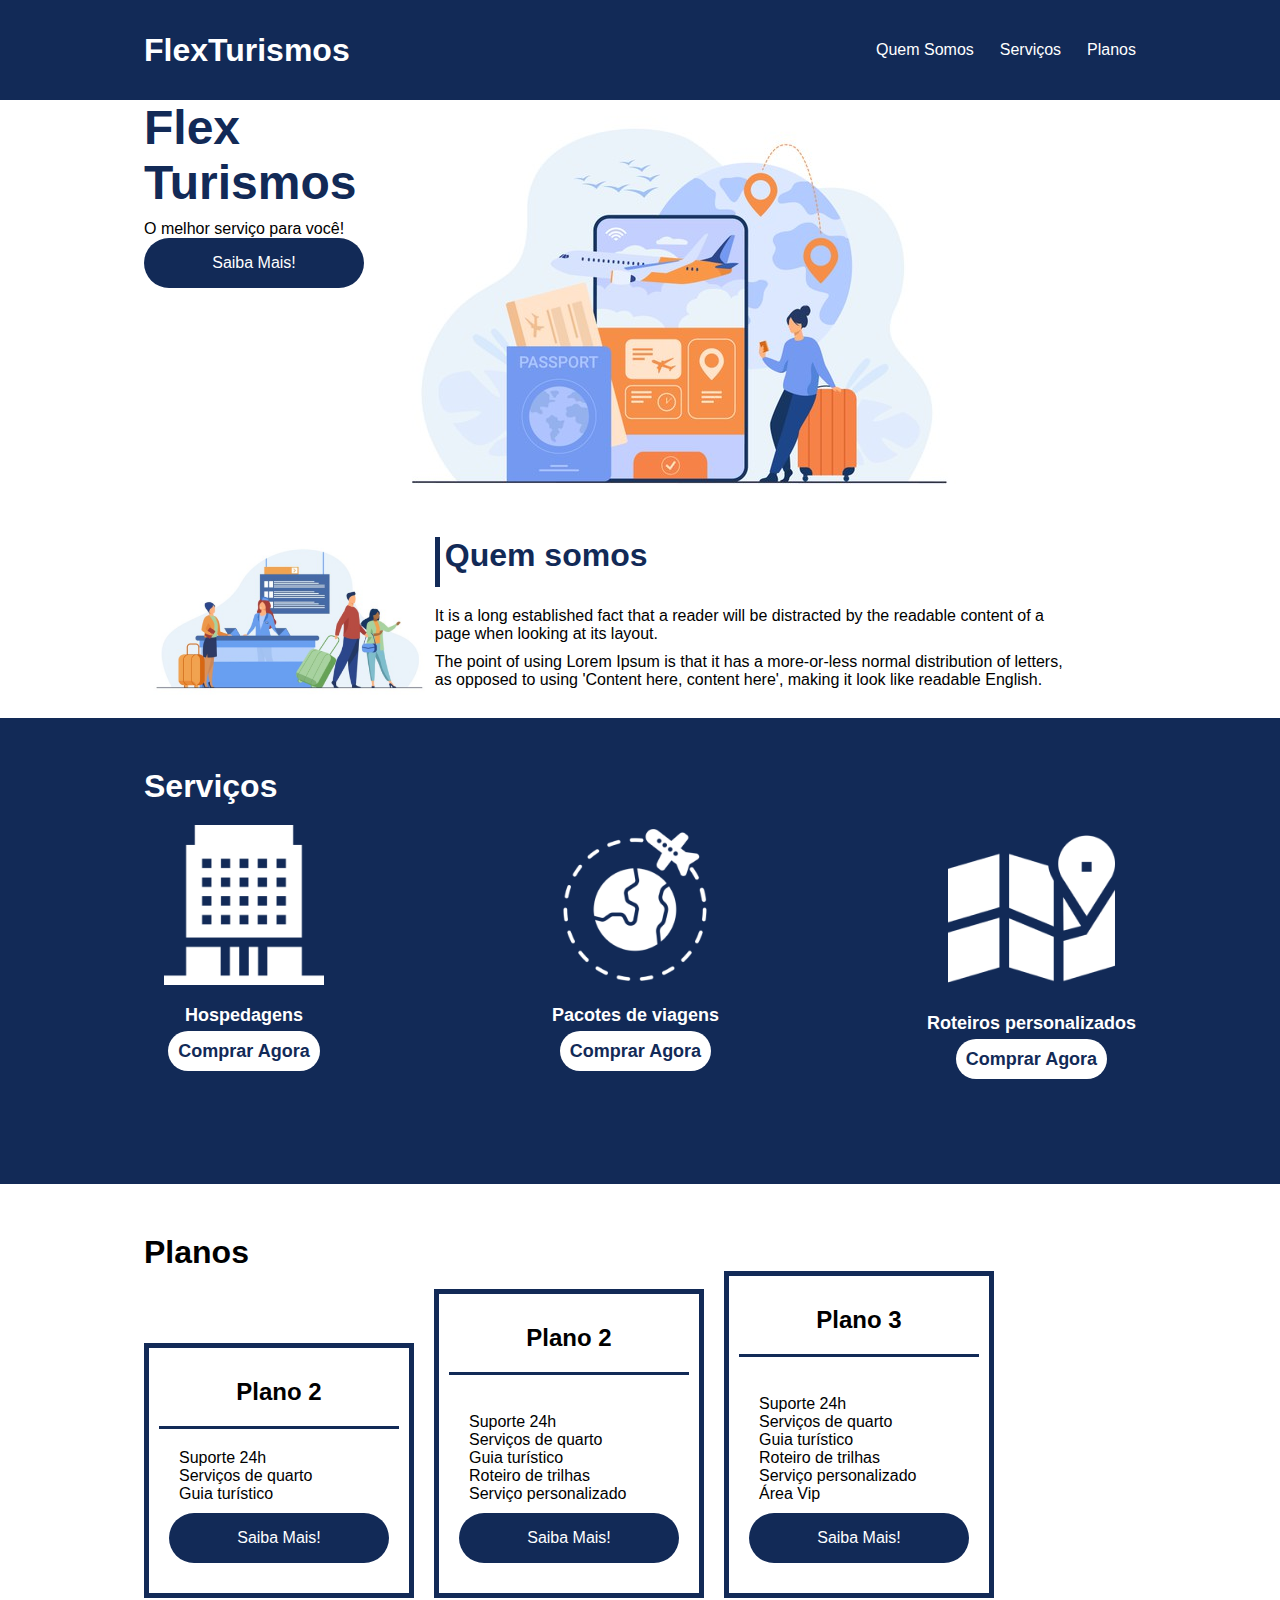
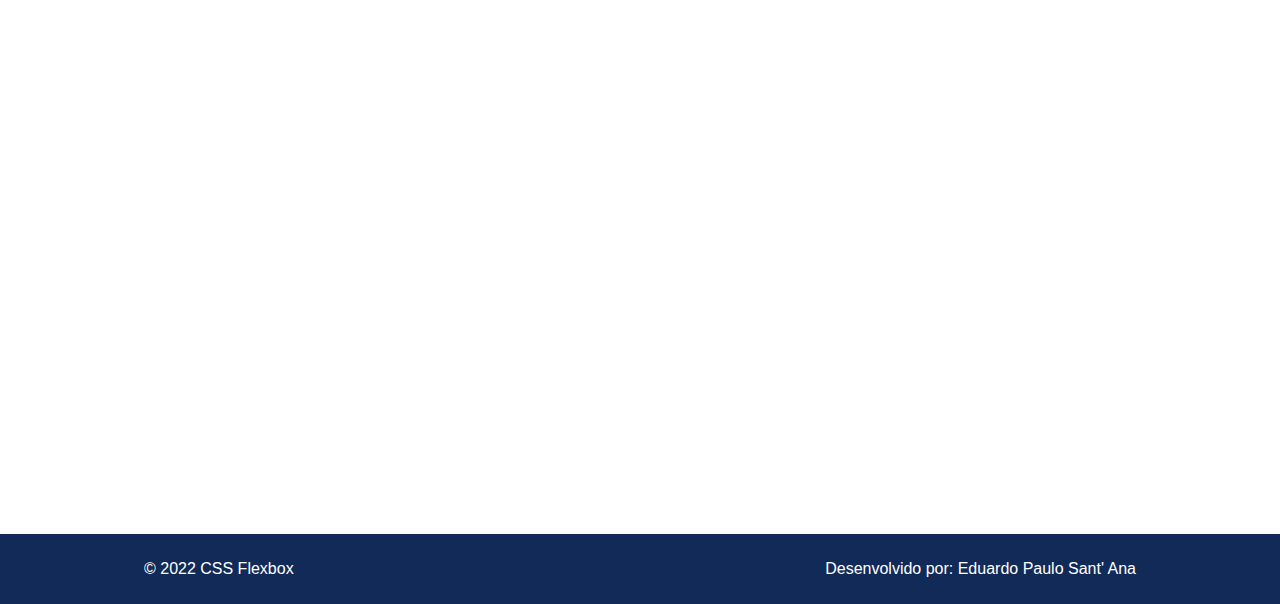
<file: flex-projeto/index.html>
<!DOCTYPE html>
<html lang="pt-br">
        <head>
            <meta charset="UTF-8">
            <meta name="viewport" content="width=device-width, initial-scale=1.0">
            <title>Flex Turismos</title>
            <link rel="stylesheet" href="./style.css">
        </head>
    <body>
        <header>
            <div class="flex-container menu">
                <h1>FlexTurismos</h1>
                <ul class="list-items">
                    <li><a href="#quem-somos">Quem Somos</a></li>
                    <li><a href="#servicos">Serviços</a></li>
                    <li><a href="#planos">Planos</a></li>
                </ul>
        </div>
        </header>

        <div class="flex-container apresentacao">
            <div class="texto-apresentacao">
                <h1>Flex <br>Turismos</h1>
                <p>O melhor serviço para você!</p>
                <a href=""class="btn">Saiba Mais!</a>
            </div>

            <div>
                <div><img src="./images/0-main.png" alt="banner de apresentação"></div>
            </div>
        </div>

        <div class="flex-container" id="quem-somos">
        
            <div>
                <h2>Quem somos</h2>
                <p>It is a long established fact that a reader will be distracted by the readable content of a page when looking at its layout. </p>
                <p>The point of using Lorem Ipsum is that it has a more-or-less normal distribution of letters, as opposed to using 'Content here, content here', making it look like readable English.</p>
            </div>

            <div>
                <img src="./images/1-quem-somos.png" alt="balcão de atendimento">
            </div>
        </div>

        <div class=" container-externo">
            <div class="flex-container" id="servicos">
                <div>
                    <h2>Serviços</h2>
                </div>

                <div class="list-servicos">
                            <div class="item-servico">
                                <div>
                                    <img src="./images/icon-2.png" alt="hospedagens">
                                </div>
                                <p>Hospedagens</p>
                                <a href="#">Comprar Agora</a>
                            </div>

                            <div class="item-servico" >
                                    <div>
                                        <img src="./images/icon-1.png" alt="pacote de viagens">
                                    </div>

                                    <p>Pacotes de viagens</p>
                                    <a href="#">Comprar Agora</a>
                            </div>

                            <div class="item-servico">
                                <div>
                                    <img src="./images/icon-3.png" alt="roteiros personalizados">
                                </div>
                                <p>Roteiros personalizados</p>
                                <a href="#">Comprar Agora</a>
                            </div>

            </div>
        </div>
    </div>
        <div class="flex-container" id="planos"> 
            <div><h2>Planos</h2></div>
            <div class="list-planos">
                <div class="item-plano">
                    <h3>Plano 2</h3>
                    <ul>
                        <li>Suporte 24h</li>
                        <li>Serviços de quarto</li>
                        <li>Guia turístico</li>
                    </ul>
                    <a href="#" class="btn">Saiba Mais!</a>
                </div>

                <div class="item-plano">
                    <h3>Plano 2</h3>
                    <br>
                    <ul>
                        <li>Suporte 24h</li>
                        <li>Serviços de quarto</li>
                        <li>Guia turístico</li>
                        <li>Roteiro de trilhas</li>
                        <li>Serviço personalizado</li>
                    </ul>
                    <a href="#" class="btn">Saiba Mais!</a>
                </div>

                <div class="item-plano">
                    <h3>Plano 3</h3>
                    <br>
                    <ul>
                        <li>Suporte 24h</li>
                        <li>Serviços de quarto</li>
                        <li>Guia turístico</li>
                        <li>Roteiro de trilhas</li>
                        <li>Serviço personalizado</li>
                        <li>Área Vip</li>
                    </ul>
                    <a href="#" class="btn">Saiba Mais!</a>
                </div>
            </div>
        </div>
    
        <footer>
            <div class="flex-container footer">
                <p>&copy; 2022 CSS Flexbox</p>
                <p>Desenvolvido por: Eduardo Paulo Sant' Ana</p>
             </div>
        </footer>
    </body>
</html>
</file>
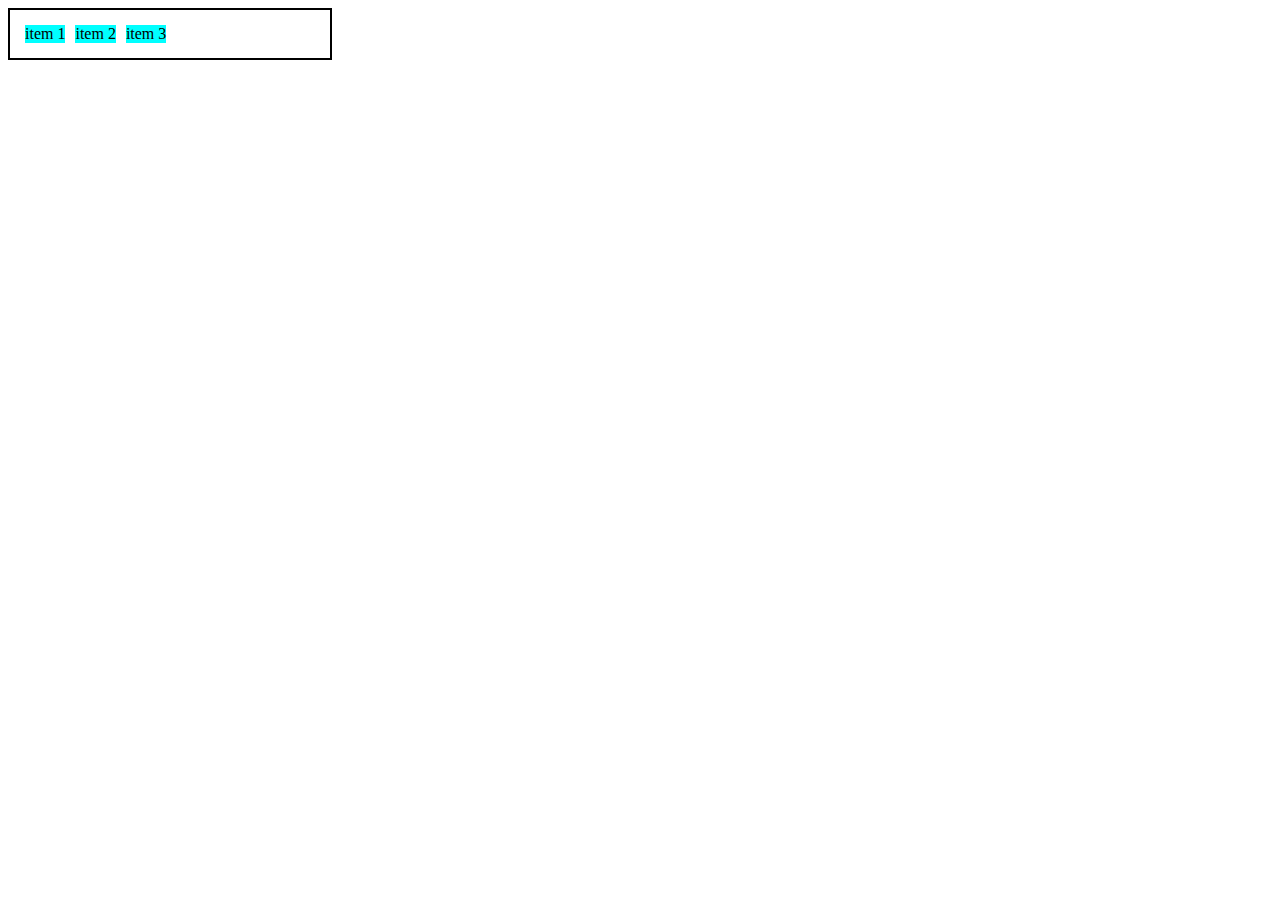
<file: 0-display-flex.html>
<!DOCTYPE html>
<html lang="en">
<head>
    <meta charset="UTF-8">
    <meta http-equiv="X-UA-Compatible" content="IE=edge">
    <meta name="viewport" content="width=device-width, initial-scale=1.0">
    <title>Fundamentos - display flex </title>
    <style>
        .flex{
            max-width: 300px;
            padding: 10px;
            border: 2px solid black;
            display: flex;
                }
        .item{
            background-color: aqua;
            margin: 5px;
        }
    </style>
    
</head>
<body>
    <div class="flex"> 
        <divi class="item">item 1</divi>
        <divi class="item">item 2</divi>
        <divi class="item">item 3</divi>
        
       
    </div>
</body>
</html>
</file>
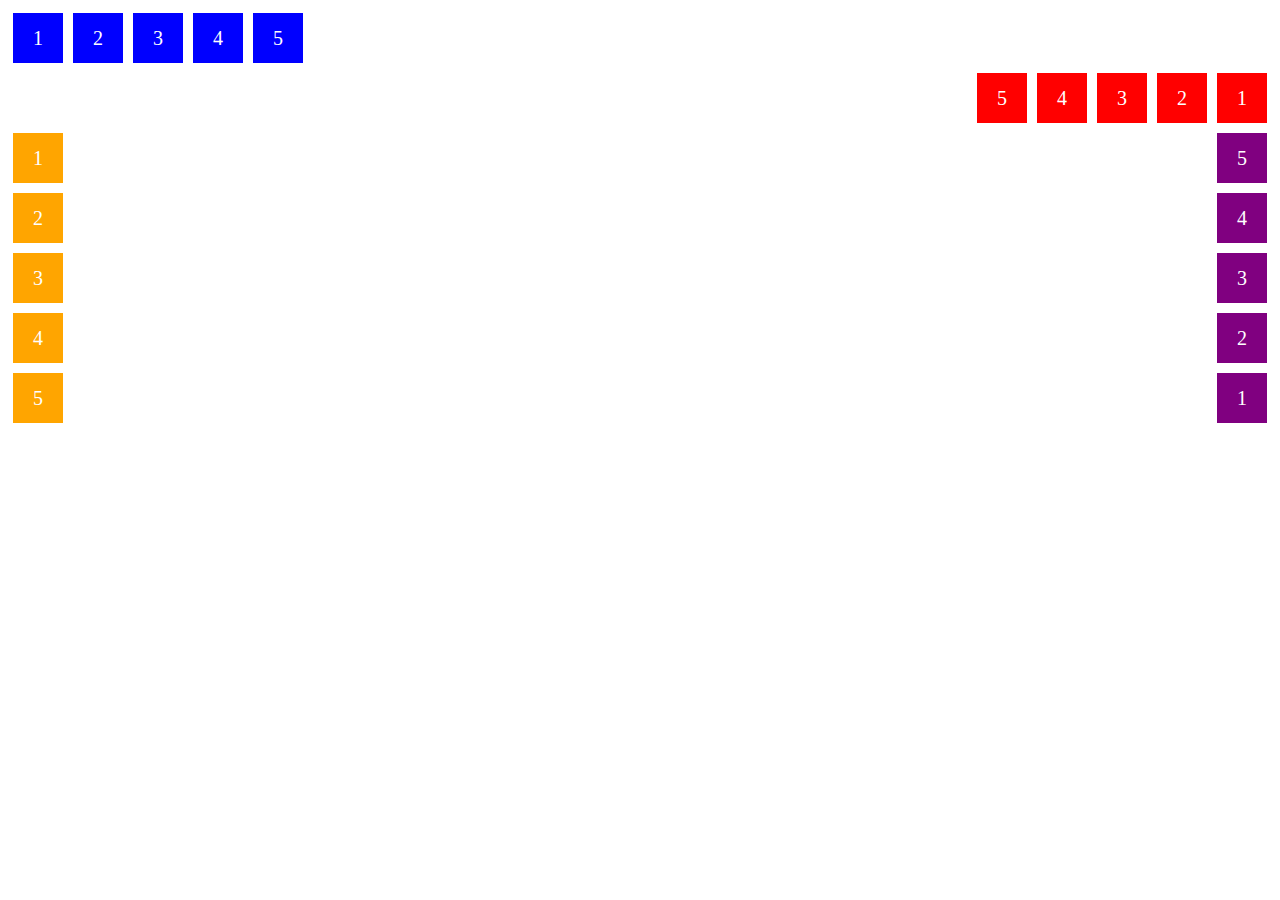
<file: 1-flex-direction.html>
<!DOCTYPE html>
<html lang="en">
<head>
    <meta charset="UTF-8">
    <meta http-equiv="X-UA-Compatible" content="IE=edge">
    <meta name="viewport" content="width=device-width, initial-scale=1.0">
    <title>Fundamentos-Flex direction</title>

    <style>
        .flex-container{
            /*background: black;*/
            margin: 0;
            padding: 0;
            display: flex;
            list-style: none;
           /* max-width: 500px;*/
        }
        .flex-item{
            background: blue;
            height: 50px;
            width: 50px;
            line-height: 50px;
            font-size: 20px;
            color: white;
            text-align: center;
            margin: 5px;
        }

        .row{
            flex-direction: row;
        }

        .row-reverse{
            flex-direction:  row-reverse;
        }
        .row-reverse li{
            background-color: red;
        }

        .column{
            float: left;
            flex-direction: column;
        }

        .column li{
            background: orange;
        }

        .column-reverse{
            float: right;
            flex-direction: column-reverse;

        }

        .column-reverse li{
            background: purple;
        }
    </style>
</head>
<body>
    <ul class="flex-container row">
        <li class="flex-item">1</li>
        <li class="flex-item">2</li>
        <li class="flex-item">3</li>
        <li class="flex-item">4</li>
        <li class="flex-item">5</li>
    </ul>

    <ul class="flex-container row-reverse">
        <li class="flex-item">1</li>
        <li class="flex-item">2</li>
        <li class="flex-item">3</li>
        <li class="flex-item">4</li>
        <li class="flex-item">5</li>
    </ul>

    <ul class="flex-container column">
        <li class="flex-item">1</li>
        <li class="flex-item">2</li>
        <li class="flex-item">3</li>
        <li class="flex-item">4</li>
        <li class="flex-item">5</li>
    </ul>
    
    <ul class="flex-container column-reverse">
        <li class="flex-item">1</li>
        <li class="flex-item">2</li>
        <li class="flex-item">3</li>
        <li class="flex-item">4</li>
        <li class="flex-item">5</li>
    </ul>
</body>
</html>
</file>
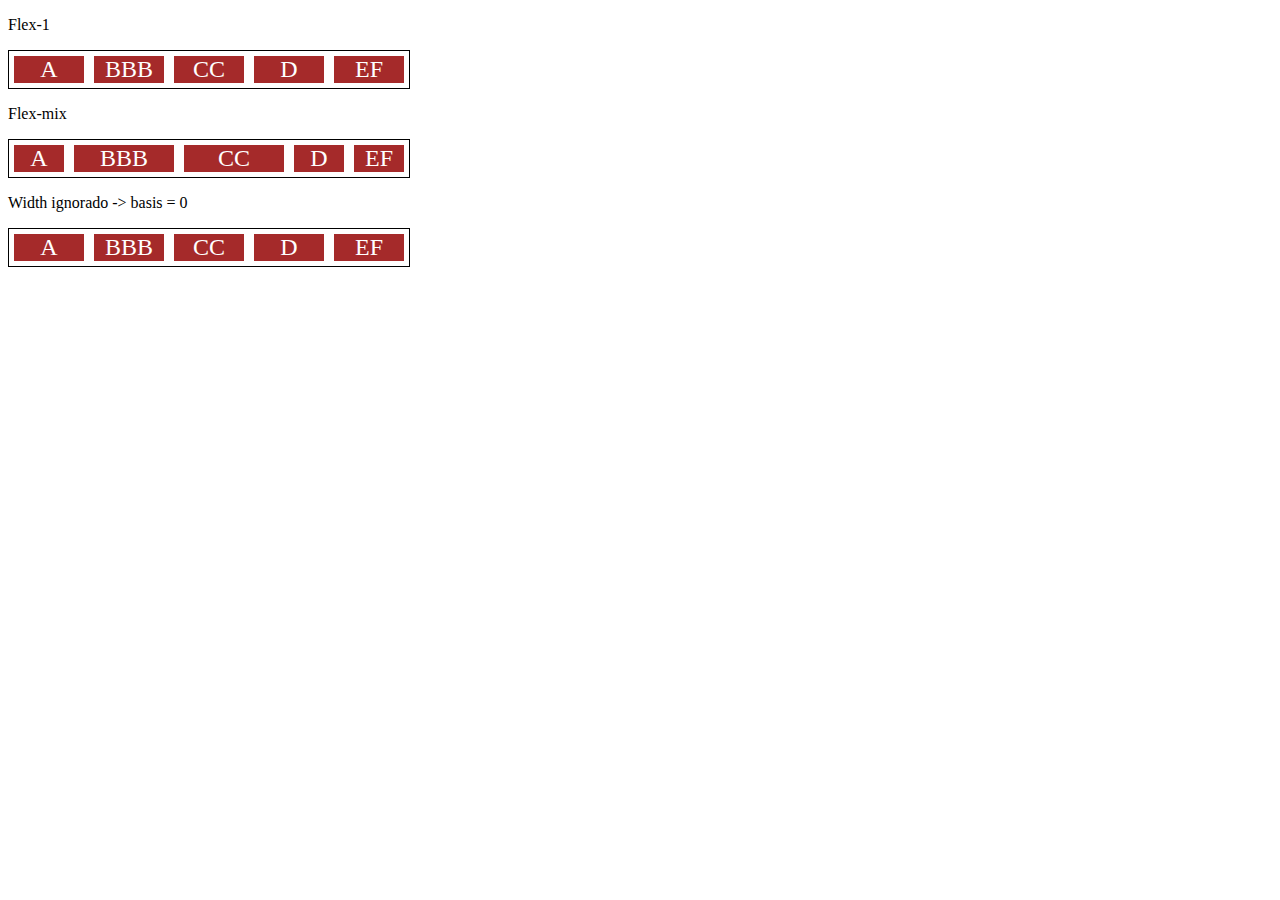
<file: 10-flex.html>
<!DOCTYPE html>
<html lang="en">
<head>
    <meta charset="UTF-8">
    <meta http-equiv="X-UA-Compatible" content="IE=edge">
    <meta name="viewport" content="width=device-width, initial-scale=1.0">
    <title>Fundamentos - Flex</title>
    <Style>
        .flex-container{
                display: flex;
                border: 1px solid black;
                max-width: 400px;
        }
        .item{
            background-color: brown;
            color: white;
            font-size: 24px;
            text-align: center;
            margin: 5px;
        }

        .flex-1{
            flex: 1;
            /* grow = 1, shrink = 1, basis = 0 */
        }

        .largura{
            width: 200px;
           /* min-width: 250;*/
        }

        .flex-2{
            flex: 2;
            /* grow = 2, shrink = 1, basis = 0 */
        }
    </Style>
</head>
<body>
    <p>Flex-1</p>
    <div class="flex-container">
        <div class="item flex-1">A</div>
        <div class="item flex-1">BBB</div>
        <div class="item flex-1">CC</div>
        <div class="item flex-1">D</div>
        <div class="item flex-1">EF</div>
    </div>
    <p>Flex-mix</p>
    <div class="flex-container">
        <div class="item flex-1">A</div>
        <div class="item flex-2">BBB</div>
        <div class="item flex-2">CC</div>
        <div class="item flex-1">D</div>
        <div class="item flex-1">EF</div>
    </div>

    <p>Width ignorado -> basis = 0</p>
    <div class="flex-container">
        <div class="item flex-1 largura">A</div>
        <div class="item flex-1 largura">BBB</div>
        <div class="item flex-1 largura">CC</div>
        <div class="item flex-1 largura">D</div>
        <div class="item flex-1 largura">EF</div>
    </div>
</body>
</html>
</file>
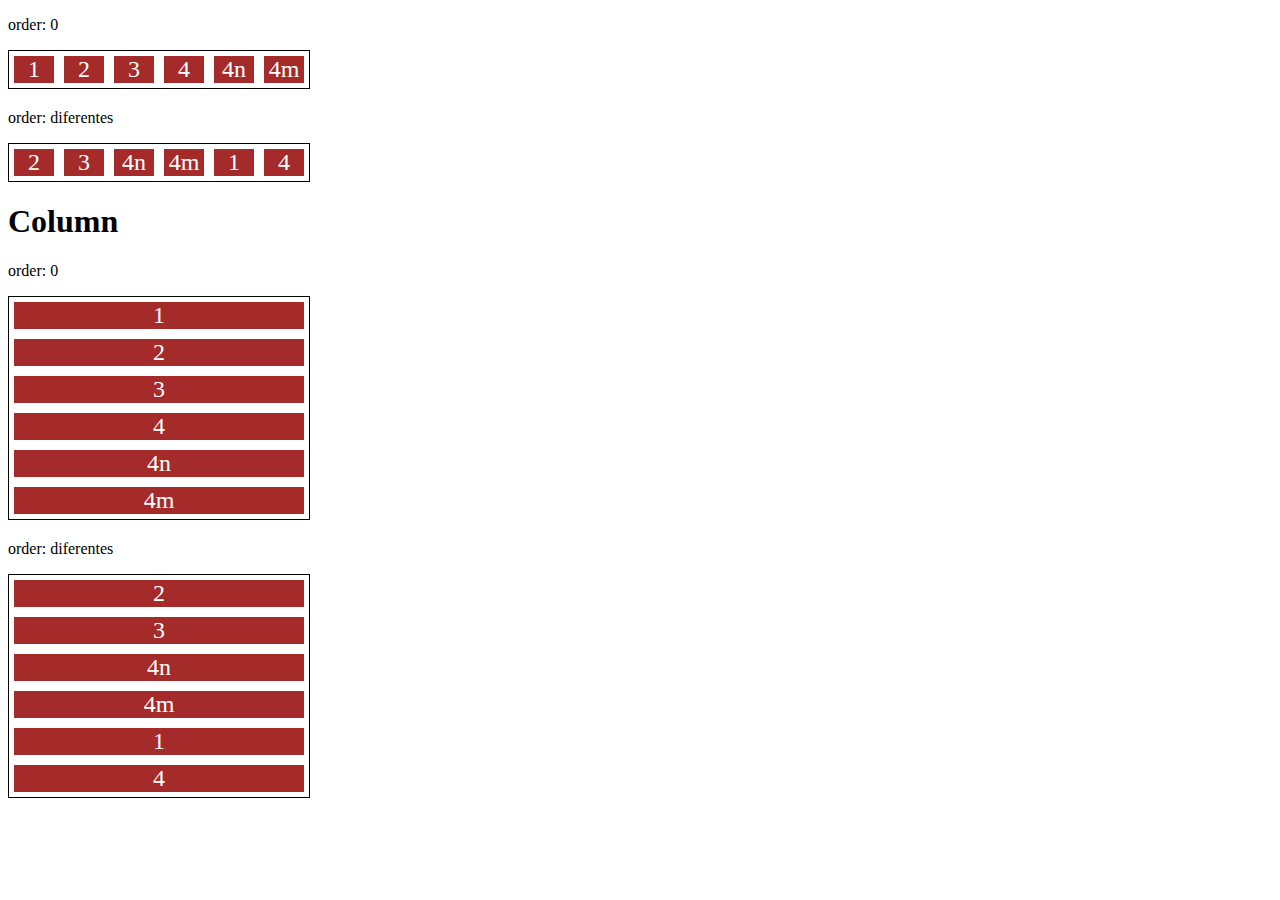
<file: 11-order.html>
<!DOCTYPE html>
<html lang="en">
<head>
    <meta charset="UTF-8">
    <meta http-equiv="X-UA-Compatible" content="IE=edge">
    <meta name="viewport" content="width=device-width, initial-scale=1.0">
    <title>Fundamentos - order</title>
    <style>
        .flex-container{
                display: flex;
                max-width: 300px;
                border: 1px solid black;
                margin-bottom: 20px;
        }
        .item{
            flex: 1;
            background: brown;
            color: white;
            text-align: center;
            font-size: 24px;
            margin: 5px;
        }

        .o1{
            order: 1;
        }
        .o2{
            order: 1;
        }
        .o3{
            order: 1;
        }
        .o4{
            order: 4;
        }

        .direction{
            flex-direction: column;
        }

    </style>
</head>
<body>
    <p>order: 0</p>
<div class="flex-container">
    <div class="item">1</div>
    <div class="item">2</div>
    <div class="item">3</div>
    <div class="item">4</div>
    <div class="item">4n</div>
    <div class="item">4m</div>
</div>    

<p>order: diferentes</p>
<div class="flex-container">
    <div class="item o1">1</div>
    <div class="item 02">2</div>
    <div class="item 03">3</div>
    <div class="item o1">4</div>
    <div class="item">4n</div>
    <div class="item">4m</div>
</div>   

<h1>Column</h1>
<p>order: 0</p>
<div class="flex-container direction">
    <div class="item">1</div>
    <div class="item">2</div>
    <div class="item">3</div>
    <div class="item">4</div>
    <div class="item">4n</div>
    <div class="item">4m</div>
</div>    

<p>order: diferentes</p>
<div class="flex-container direction">
    <div class="item o1">1</div>
    <div class="item 02">2</div>
    <div class="item 03">3</div>
    <div class="item o1">4</div>
    <div class="item">4n</div>
    <div class="item">4m</div>
</div>   


</body>
</html>
</file>
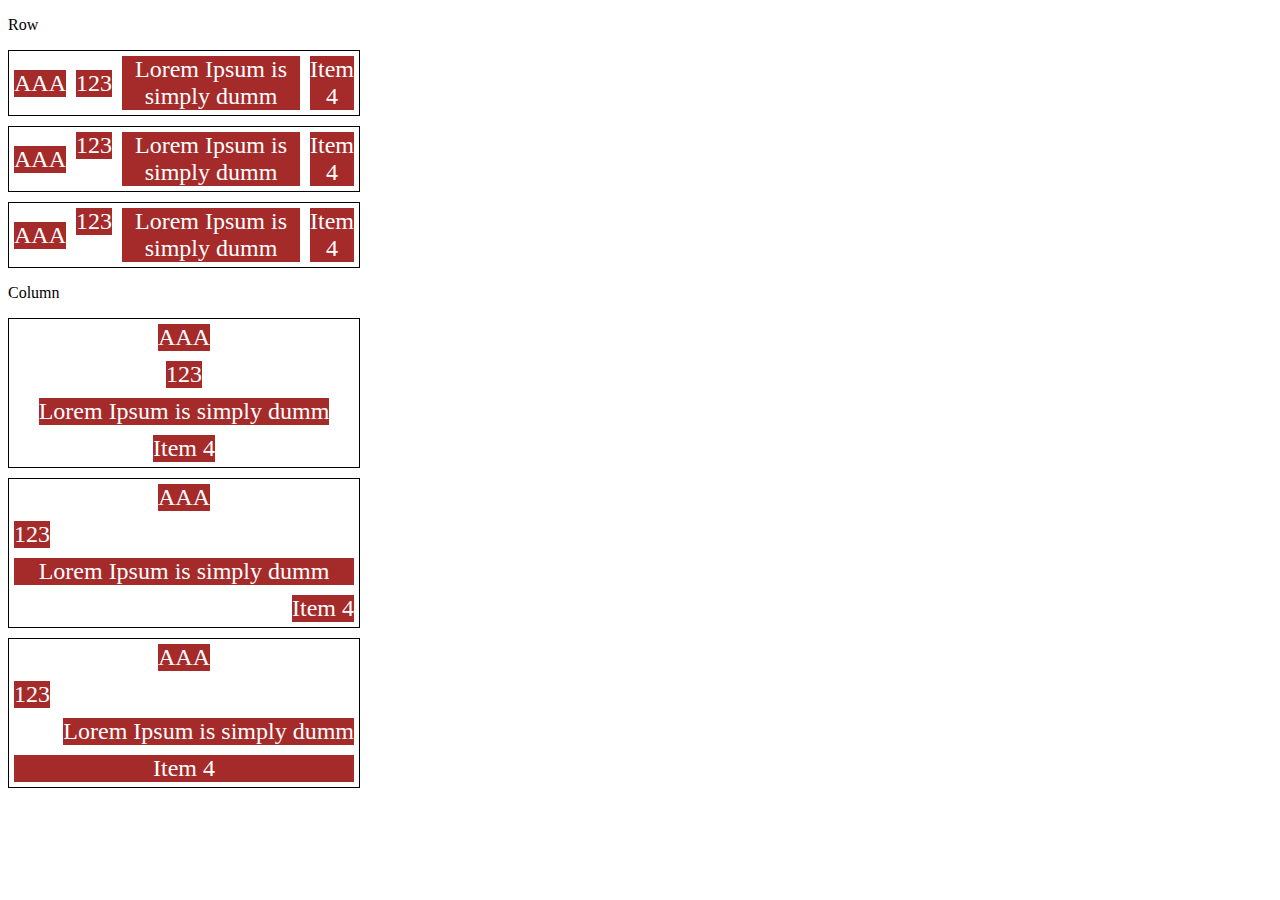
<file: 13-align-self.html>
<!DOCTYPE html>
<html lang="en">
<head>
    <meta charset="UTF-8">
    <meta http-equiv="X-UA-Compatible" content="IE=edge">
    <meta name="viewport" content="width=device-width, initial-scale=1.0">
    <title>Fundamentos Align-Self</title>
    <style>
        .flex-container{
               
                max-width: 350px;
                border: 1px solid ;
                margin-bottom: 10px;
                display: flex;
        }
        .align-container{
            align-items: center;
        }
        .item{
           
            background: brown;
            color: white;
            text-align: center;
            font-size: 24px;
            margin: 5px;
        }
        .direction{
            flex-direction: column;
        }

        .center{
            align-self: center;
        }
        .start{
            align-self: flex-start;
        }
        .end{
            align-self: flex-end;
        }
        .baseline{
            align-self: baseline;
        }
        .stretch{
            align-self: stretch;
        }
        .auto{
            align-self: auto;
        }
    </style>
</head>
<body>
    <p>Row</p>
    <section class="flex-container align-container">
        <div class="item auto">AAA</div>
        <div class="item auto">123</div>
        <div class="item auto">Lorem Ipsum is simply dumm</div>
        <div class="item auto">Item 4</div>
    </section>

    <section class="flex-container ">
        <div class="item center">AAA</div>
        <div class="item start">123</div>
        <div class="item stretch">Lorem Ipsum is simply dumm</div>
        <div class="item end">Item 4</div>
    </section>

    <section class="flex-container ">
        <div class="item center">AAA</div>
        <div class="item start">123</div>
        <div class="item end">Lorem Ipsum is simply dumm</div>
        <div class="item stretch">Item 4</div>
    </section>
    <P>Column</P>

    <section class="flex-container align-container direction">
        <div class="item auto">AAA</div>
        <div class="item auto">123</div>
        <div class="item auto">Lorem Ipsum is simply dumm</div>
        <div class="item auto">Item 4</div>
    </section>

    <section class="flex-container  direction">
        <div class="item center">AAA</div>
        <div class="item start">123</div>
        <div class="item stretch">Lorem Ipsum is simply dumm</div>
        <div class="item end">Item 4</div>
    </section>

    <section class="flex-container  direction">
        <div class="item center">AAA</div>
        <div class="item start">123</div>
        <div class="item end">Lorem Ipsum is simply dumm</div>
        <div class="item stretch">Item 4</div>
    </section>

</body>
</html>
</file>
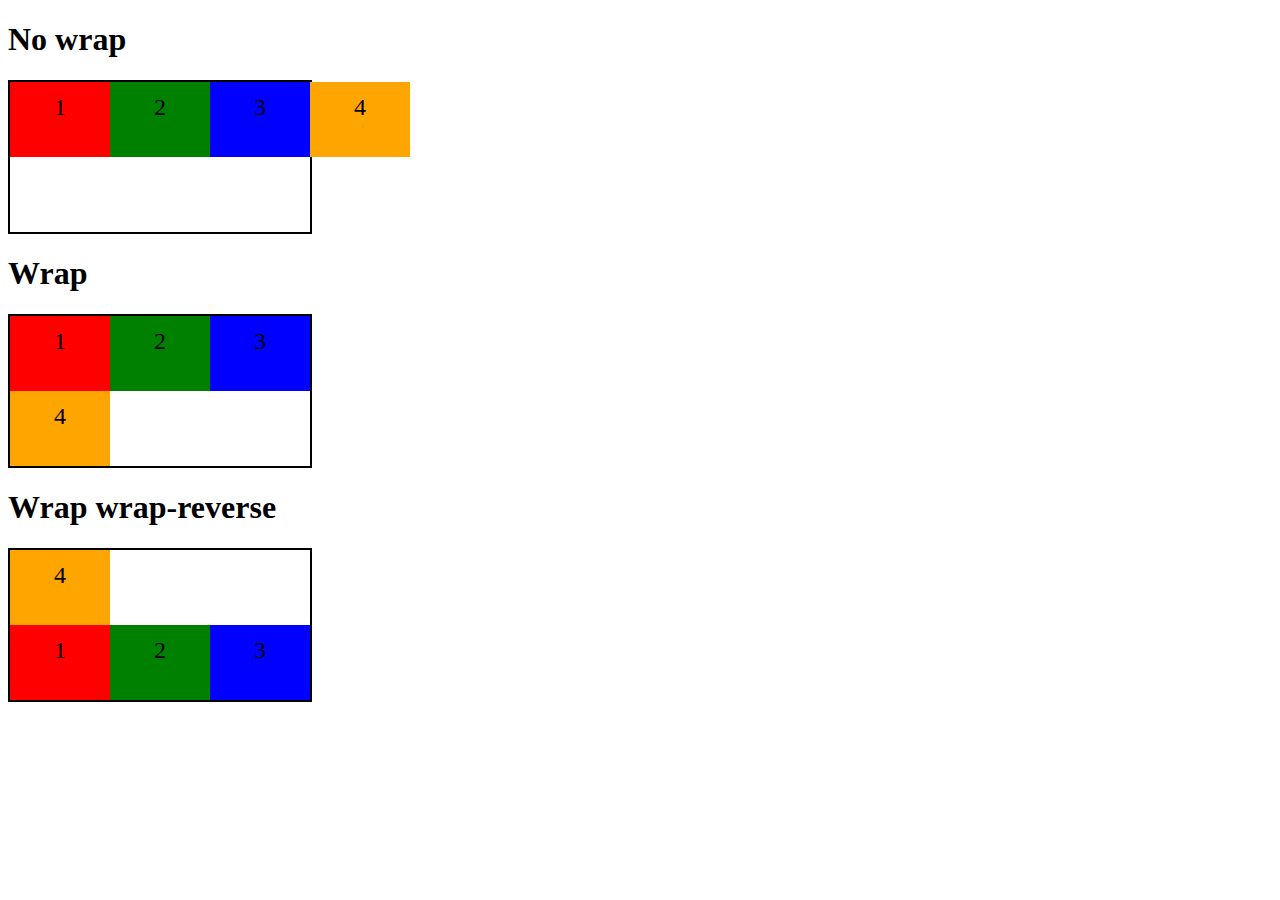
<file: 2-flex-wrap.html>
<!DOCTYPE html>
<html lang="en">
<head>
    <meta charset="UTF-8">
    <meta http-equiv="X-UA-Compatible" content="IE=edge">
    <meta name="viewport" content="width=device-width, initial-scale=1.0">
    <title>Fundamentos - flex wrap</title>
    <style>
        .flex-container{
            display: flex;
            height: 150px;
            border: 2px solid black;
            max-width: 300px;
           /* flex-direction: column;*/
        }

        .item{
            font-size: 24px;
            height: 50%;
            text-align: center;
            min-width: 100px;
            line-height: 50px;
        }
        .nowrap{
            flex-wrap: nowrap;
        }

        .wrap{
            flex-wrap: wrap;
        }

        .wrap-reverse{
            flex-wrap: wrap-reverse;
        }

        .green{
            background-color: green;

        }
        .red{
            background-color: red;
        }
        .blue{
            background-color: blue;
        }
        .orage{
            background-color: orange;
        }
    </style>

</head>
<body>
    <h1> No wrap</h1>

    <div class="flex-container nowrap">
        <div class="item red">1</div>
        <div class="item green">2</div>
        <div class="item blue">3</div>
        <div class="item orage">4</div>

    </div>

    <h1>Wrap</h1>

    <div class="flex-container wrap">
        <div class="item red">1</div>
        <div class="item green">2</div>
        <div class="item blue">3</div>
        <div class="item orage">4</div>

    </div>

    <h1>Wrap wrap-reverse</h1>

    <div class="flex-container wrap-reverse">
        <div class="item red">1</div>
        <div class="item green">2</div>
        <div class="item blue">3</div>
        <div class="item orage">4</div>

    </div>
</body>
</html>
</file>
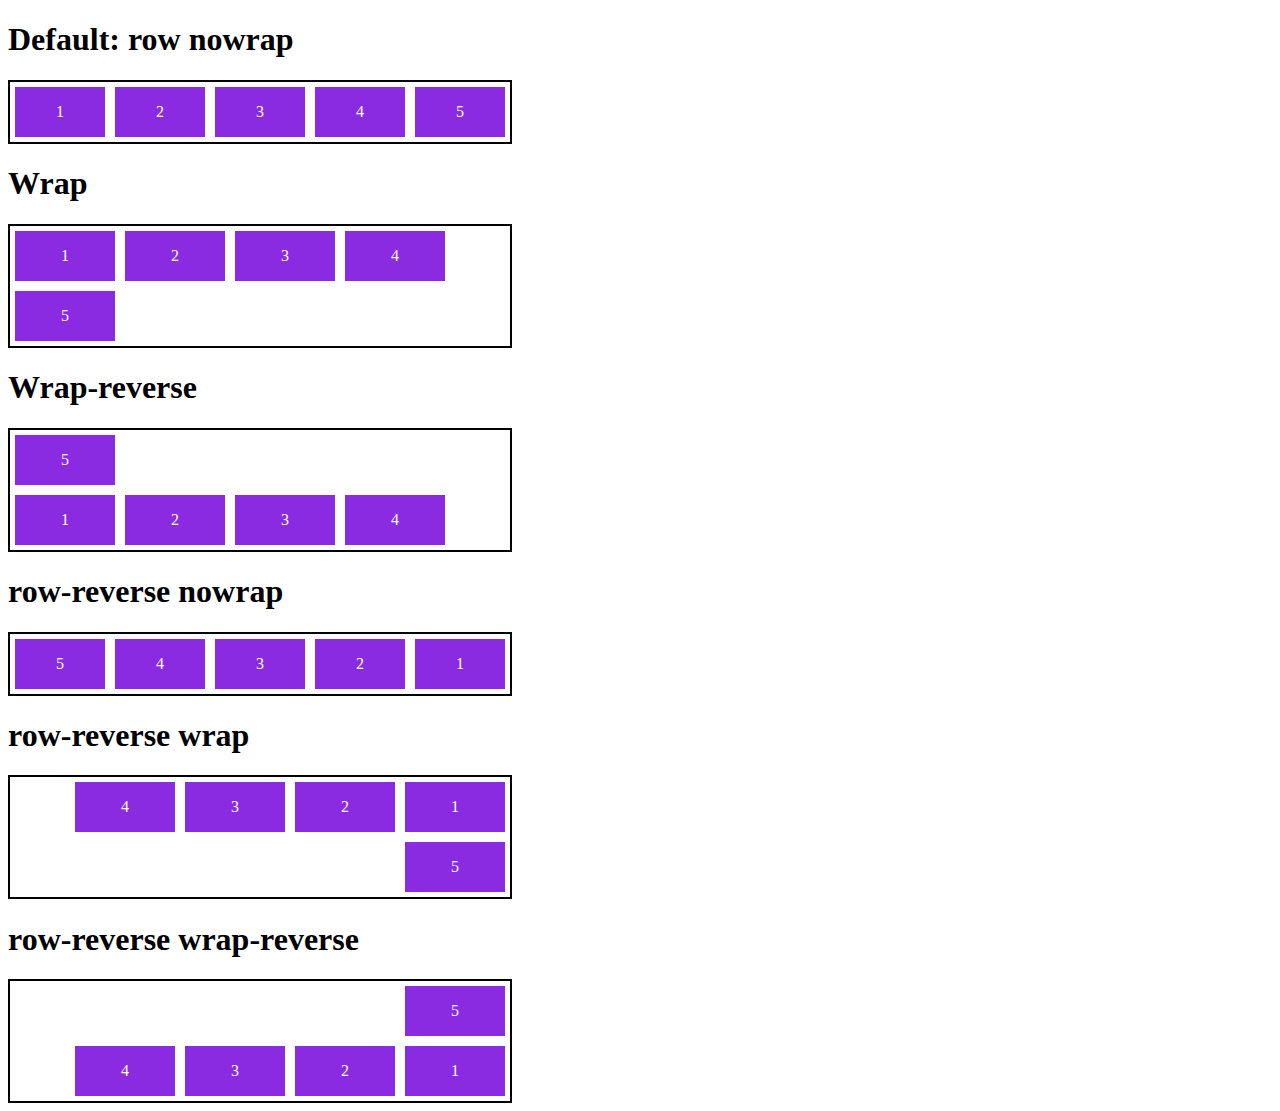
<file: 3-flex-flow.html>
<!DOCTYPE html>
<html lang="en">
<head>
    <meta charset="UTF-8">
    <meta http-equiv="X-UA-Compatible" content="IE=edge">
    <meta name="viewport" content="width=device-width, initial-scale=1.0">
    <title>Fundamentos Flex flow</title>
    <style>
        .flex-container{
            display: flex;
            border: 2px solid black;
            max-width: 500px;

        }

        .default{
            flex-flow: row nowrap;
        }
        
        .wrap{
            flex-flow: row wrap;
        }

        .wrap-reverse{
            flex-flow: row wrap-reverse;
        }

        .r-nowrap{
            flex-flow: row-reverse nowrap;
        }
        .r-wrap{
            flex-flow: row-reverse wrap;
        }

        .rr-wrap{
            flex-flow: row-reverse wrap-reverse ;
        }
        
        .item{
            background-color: blueviolet;
            margin: 5px;
            color: white;
            text-align: center;
            width: 100px;
            height: 50px;
            line-height: 50px;

        }
    </style>
</head>
<body>
    <h1>Default: row nowrap</h1>
    <div class="flex-container default">
        <div class="item">1</div>
        <div class="item">2</div>
        <div class="item">3</div>
        <div class="item">4</div>
        <div class="item">5</div>
    </div>

    <h1>Wrap</h1>
    <div class="flex-container wrap">
        <div class="item">1</div>
        <div class="item">2</div>
        <div class="item">3</div>
        <div class="item">4</div>
        <div class="item">5</div>
    </div>
    <h1>Wrap-reverse</h1>
    <div class="flex-container wrap-reverse">
        <div class="item">1</div>
        <div class="item">2</div>
        <div class="item">3</div>
        <div class="item">4</div>
        <div class="item">5</div>
    </div>

    <h1>row-reverse nowrap</h1>
    <div class="flex-container r-nowrap">
        <div class="item">1</div>
        <div class="item">2</div>
        <div class="item">3</div>
        <div class="item">4</div>
        <div class="item">5</div>
    </div>

    <h1>row-reverse wrap</h1>
    <div class="flex-container r-wrap">
        <div class="item">1</div>
        <div class="item">2</div>
        <div class="item">3</div>
        <div class="item">4</div>
        <div class="item">5</div>
    </div>

    <h1>row-reverse wrap-reverse</h1>
    <div class="flex-container rr-wrap">
        <div class="item">1</div>
        <div class="item">2</div>
        <div class="item">3</div>
        <div class="item">4</div>
        <div class="item">5</div>
    </div>
</body>
</html>
</file>
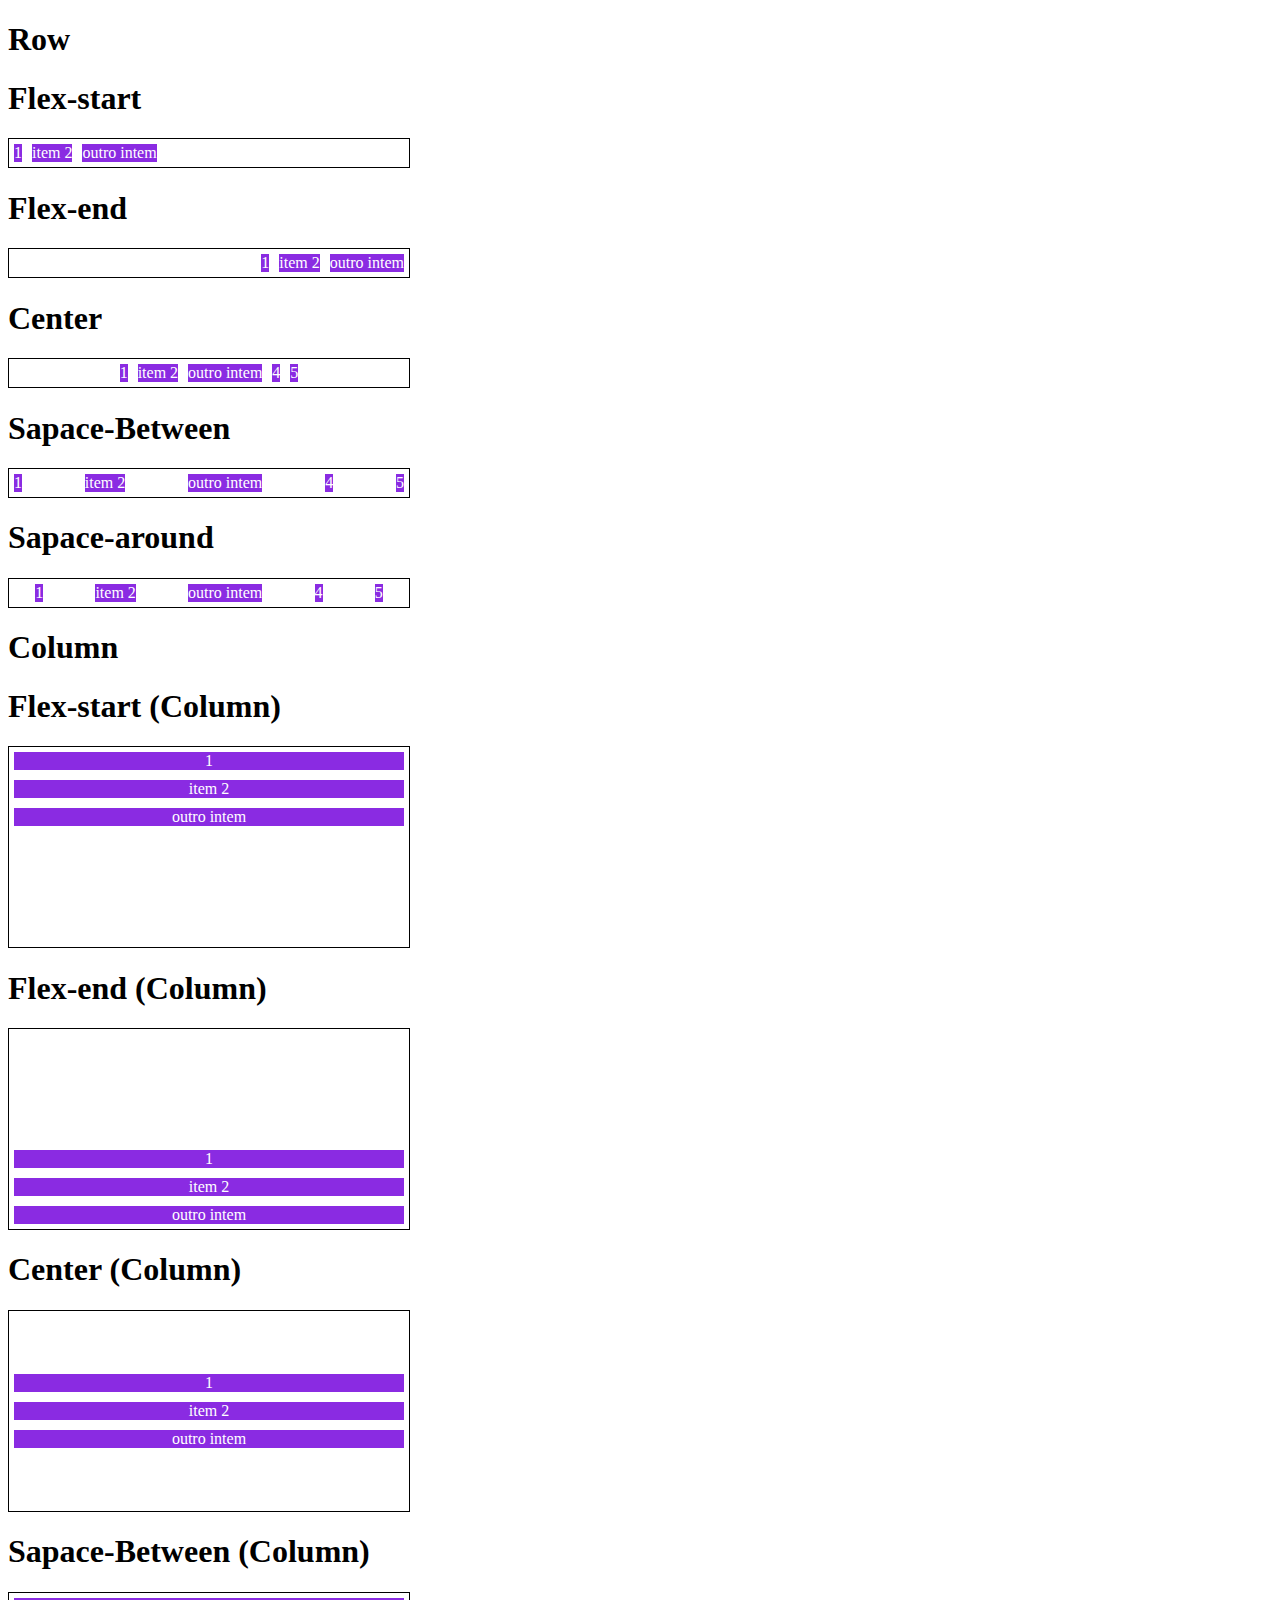
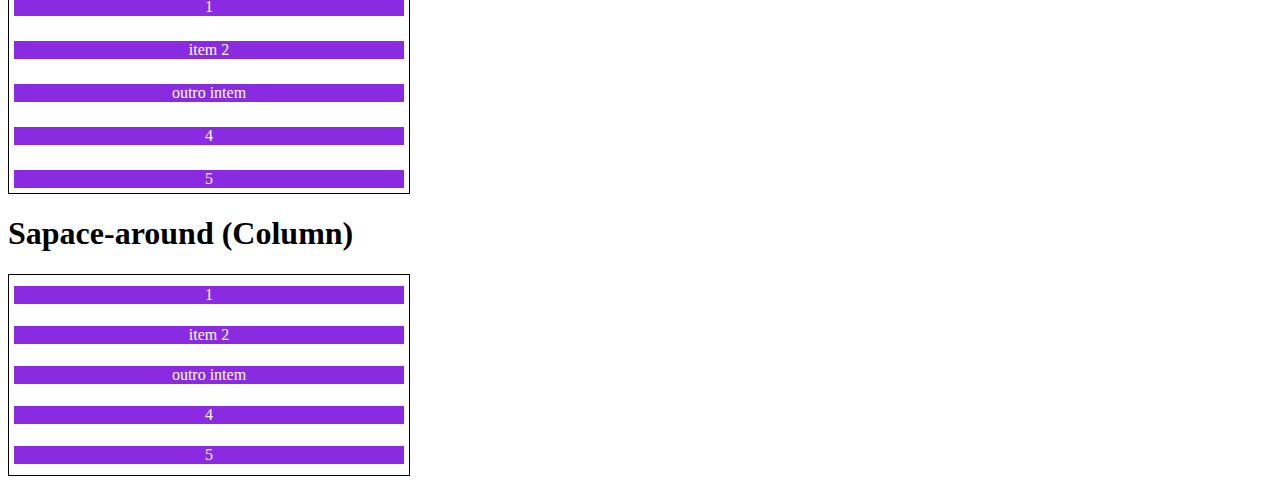
<file: 4-justfy-content.html>
<!DOCTYPE html>
<html lang="en">
<head>
    <meta charset="UTF-8">
    <meta http-equiv="X-UA-Compatible" content="IE=edge">
    <meta name="viewport" content="width=device-width, initial-scale=1.0">
    <title>Fundamentos Justfy-content</title>
    <style>
        .container{
            max-width: 400px;
            border: 1px solid black;
            margin: 0;
            display: flex;
        }

        .item{
            background-color: blueviolet;
            margin: 5px;
            text-align: center;
            color: white;
        }
        
        .flex-start{
            justify-content: flex-start;
        }

        .flex-end{
            justify-content: flex-end;
        }

        .flex-center{
            justify-content: center;
        }

        .space-between{
            justify-content: space-between;
        }

        .space-around{
            justify-content: space-around;
        }

        .column{
            flex-direction: column;
            min-height: 200px;
        }
    </style>
</head>
<body>
    <h1> Row</h1>

    <h1>Flex-start</h1>
    <section class="container flex-start">
        <div class="item">1</div>
        <div class="item">item 2</div>
        <div class="item">outro intem</div>
    </section>

    <h1>Flex-end</h1>
    <section class="container flex-end">
        <div class="item">1</div>
        <div class="item">item 2</div>
        <div class="item">outro intem</div>
    </section>

    <h1>Center</h1>
    <section class="container flex-center">
        <div class="item">1</div>
        <div class="item">item 2</div>
        <div class="item">outro intem</div>
        <div class="item">4</div>
        <div class="item">5</div>
    </section>

    <h1>Sapace-Between</h1>
    <section class="container space-between">
        <div class="item">1</div>
        <div class="item">item 2</div>
        <div class="item">outro intem</div>
        <div class="item">4</div>
        <div class="item">5</div>
    </section>

    <h1>Sapace-around</h1>
    <section class="container space-around">
        <div class="item">1</div>
        <div class="item">item 2</div>
        <div class="item">outro intem</div>
        <div class="item">4</div>
        <div class="item">5</div>
    </section>

    <h1>Column</h1>

    <h1>Flex-start (Column)</h1>
    <section class="container flex-start column">
        <div class="item">1</div>
        <div class="item">item 2</div>
        <div class="item">outro intem</div>
    </section>

    <h1>Flex-end (Column)</h1>
    <section class="container flex-end column">
        <div class="item">1</div>
        <div class="item">item 2</div>
        <div class="item">outro intem</div>
    </section>

    <h1>Center (Column)</h1>
    <section class="container flex-center column">
        <div class="item">1</div>
        <div class="item">item 2</div>
        <div class="item">outro intem</div>
    </section>

    <h1>Sapace-Between (Column)</h1>
    <section class="container space-between column">
        <div class="item">1</div>
        <div class="item">item 2</div>
        <div class="item">outro intem</div>
        <div class="item">4</div>
        <div class="item">5</div>
    </section>

    <h1>Sapace-around (Column)</h1>
    <section class="container space-around column">
        <div class="item">1</div>
        <div class="item">item 2</div>
        <div class="item">outro intem</div>
        <div class="item">4</div>
        <div class="item">5</div>
    </section>


</body>
</html>
</file>
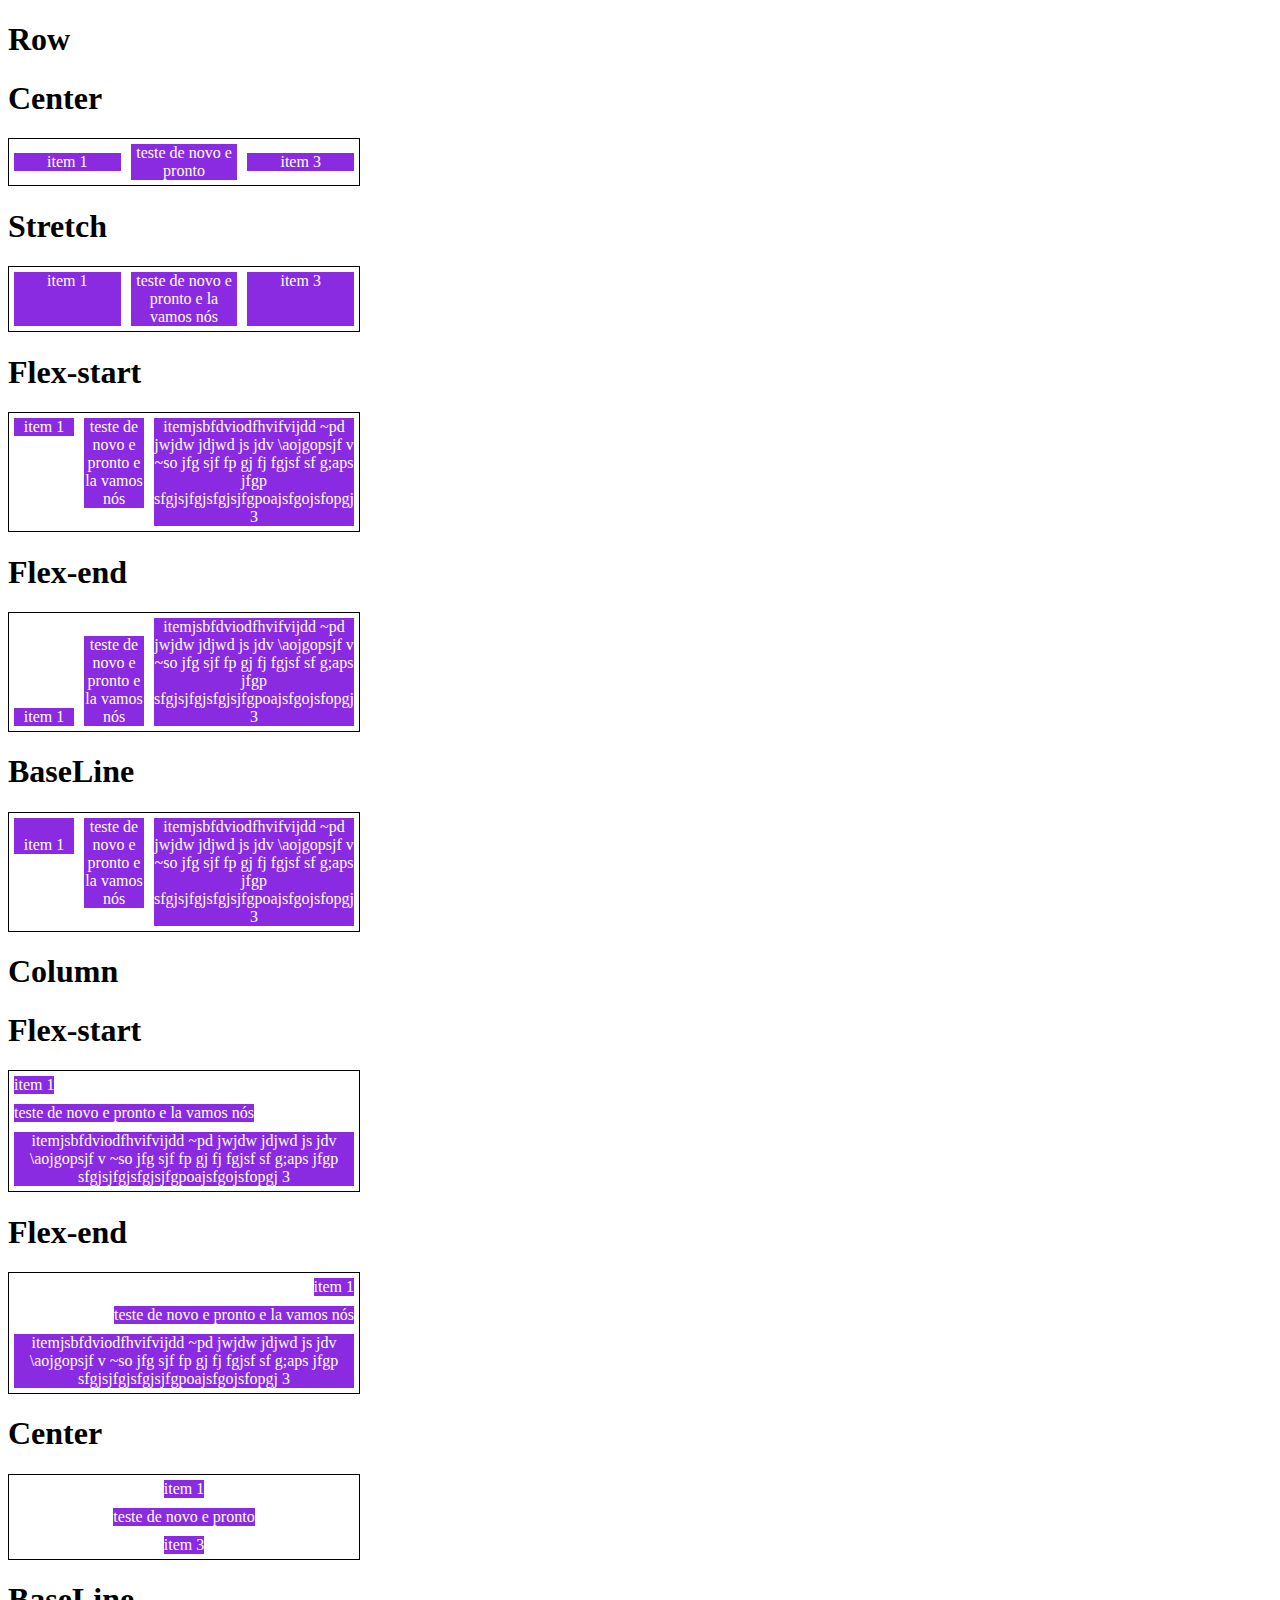
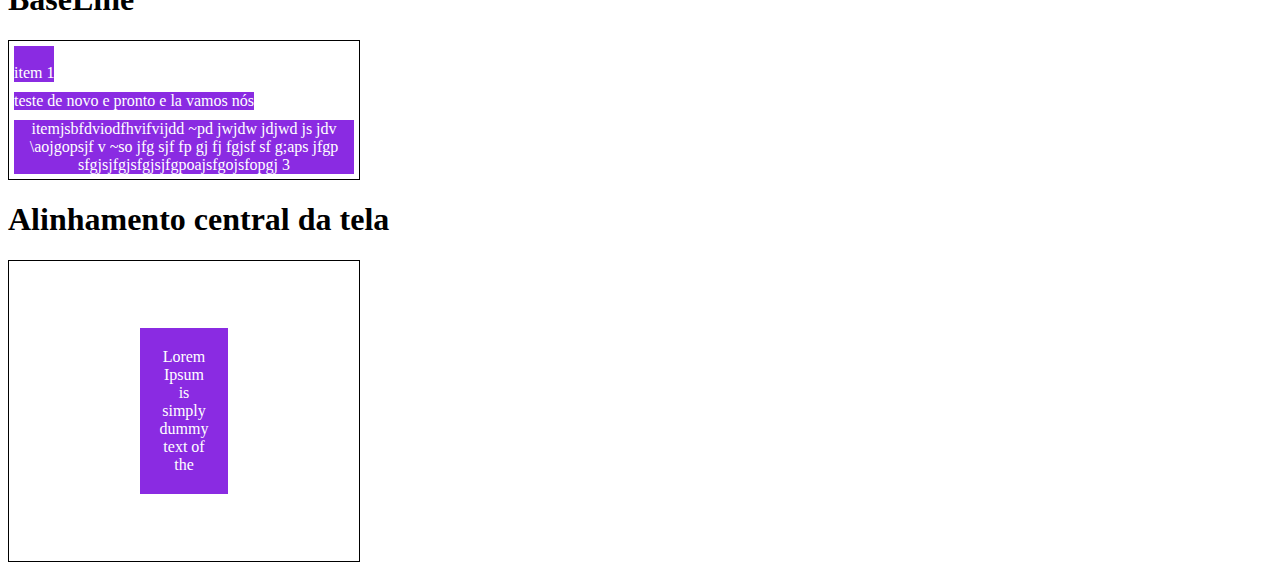
<file: 5-align-items.html>
<!DOCTYPE html>
<html lang="en">
<head>
    <meta charset="UTF-8">
    <meta http-equiv="X-UA-Compatible" content="IE=edge">
    <meta name="viewport" content="width=device-width, initial-scale=1.0">
    <title>Fundamentos Align-Items</title>
    <style>
        .container{
            max-width: 350px;
            border: 1px solid black;
            display: flex;
        }
        .item{
            background-color: blueviolet;
            margin: 5px;
            color: white;
            text-align: center;
            flex: 1;
        }
        .center{
            align-items: center ;
        }
        .stretch{
            align-items: stretch;
        }
        .start{
            align-items: flex-start;
        }
        .end{
            align-items: flex-end;
        }

        .baseline{
            align-items: baseline;
        }
        .column{
            flex-direction: column;
        }

        .central{
            height: 300px;
            justify-content: center;
           
        }

        .central .item{
            flex: 0;
            padding: 20px;
        }
    </style>
</head>
<body>
    <h1>Row</h1>
    <h1>Center</h1>
    <section class="container center">
        <div class="item">item 1</div>
        <div class="item">teste de novo e pronto</div>
        <div class="item">item 3</div>

    </section>

    <h1>Stretch</h1>
    <section class="container  stretch">
        <div class="item">item 1</div>
        <div class="item">teste de novo e pronto e la vamos nós</div>
        <div class="item">item 3</div>
    </section>

    <h1>Flex-start</h1>
    <section class="container  start">
        <div class="item">item 1</div>
        <div class="item">teste de novo e pronto e la vamos nós</div>
        <div class="item">itemjsbfdviodfhvifvijdd  ~pd jwjdw jdjwd js jdv  \aojgopsjf v ~so jfg sjf  fp gj fj fgjsf sf g;aps jfgp
              sfgjsjfgjsfgjsjfgpoajsfgojsfopgj 3</div>
    </section>

    <h1>Flex-end</h1>
    <section class="container  end">
        <div class="item">item 1</div>
        <div class="item">teste de novo e pronto e la vamos nós</div>
        <div class="item">itemjsbfdviodfhvifvijdd  ~pd jwjdw jdjwd js jdv  \aojgopsjf v ~so jfg sjf  fp gj fj fgjsf sf g;aps jfgp
              sfgjsjfgjsfgjsjfgpoajsfgojsfopgj 3</div>
    </section>

    <h1>BaseLine</h1>
    <section class="container  baseline">
        <div class="item"><br>item 1</div>
        <div class="item">teste de novo e pronto e la vamos nós</div>
        <div class="item">itemjsbfdviodfhvifvijdd  ~pd jwjdw jdjwd js jdv  \aojgopsjf v ~so jfg sjf  fp gj fj fgjsf sf g;aps jfgp
              sfgjsjfgjsfgjsjfgpoajsfgojsfopgj 3</div>
    </section>

    <h1>Column</h1>

    <h1>Flex-start</h1>
    <section class="container  start column">
        <div class="item">item 1</div>
        <div class="item">teste de novo e pronto e la vamos nós</div>
        <div class="item">itemjsbfdviodfhvifvijdd  ~pd jwjdw jdjwd js jdv  \aojgopsjf v ~so jfg sjf  fp gj fj fgjsf sf g;aps jfgp
              sfgjsjfgjsfgjsjfgpoajsfgojsfopgj 3</div>
    </section>

    <h1>Flex-end</h1>
    <section class="container  end column">
        <div class="item">item 1</div>
        <div class="item">teste de novo e pronto e la vamos nós</div>
        <div class="item">itemjsbfdviodfhvifvijdd  ~pd jwjdw jdjwd js jdv  \aojgopsjf v ~so jfg sjf  fp gj fj fgjsf sf g;aps jfgp
              sfgjsjfgjsfgjsjfgpoajsfgojsfopgj 3</div>
    </section>

    <h1>Center</h1>
    <section class="container center column">
        <div class="item">item 1</div>
        <div class="item">teste de novo e pronto</div>
        <div class="item">item 3</div>

    </section>

    <h1>BaseLine</h1>
    <section class="container  baseline column">
        <div class="item"><br>item 1</div>
        <div class="item">teste de novo e pronto e la vamos nós</div>
        <div class="item">itemjsbfdviodfhvifvijdd  ~pd jwjdw jdjwd js jdv  \aojgopsjf v ~so jfg sjf  fp gj fj fgjsf sf g;aps jfgp
              sfgjsjfgjsfgjsjfgpoajsfgojsfopgj 3</div>
    </section>

    <h1>Alinhamento central da tela</h1>
   <section class="container  central center"> 
        <div class="item">
            Lorem Ipsum is simply dummy text of the 
        </div>   
    </section>
    
</body>
</html>
</file>
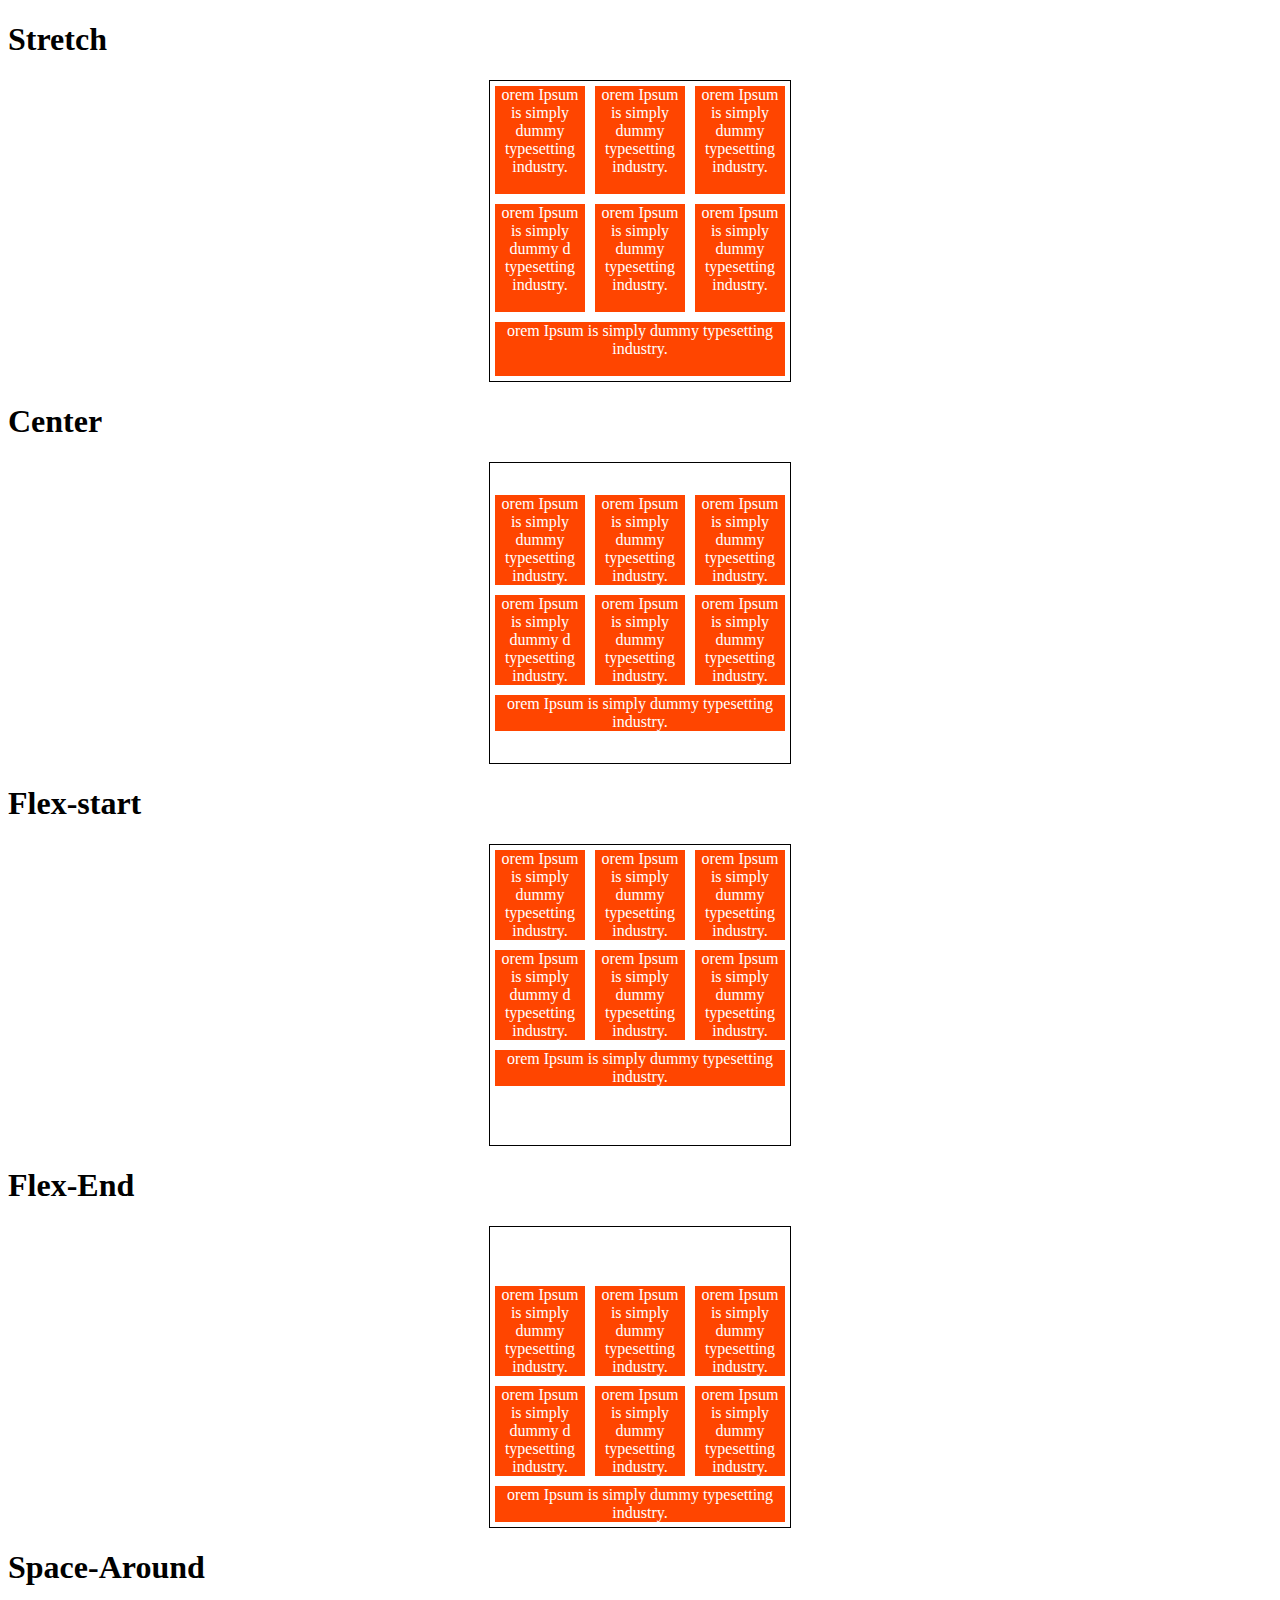
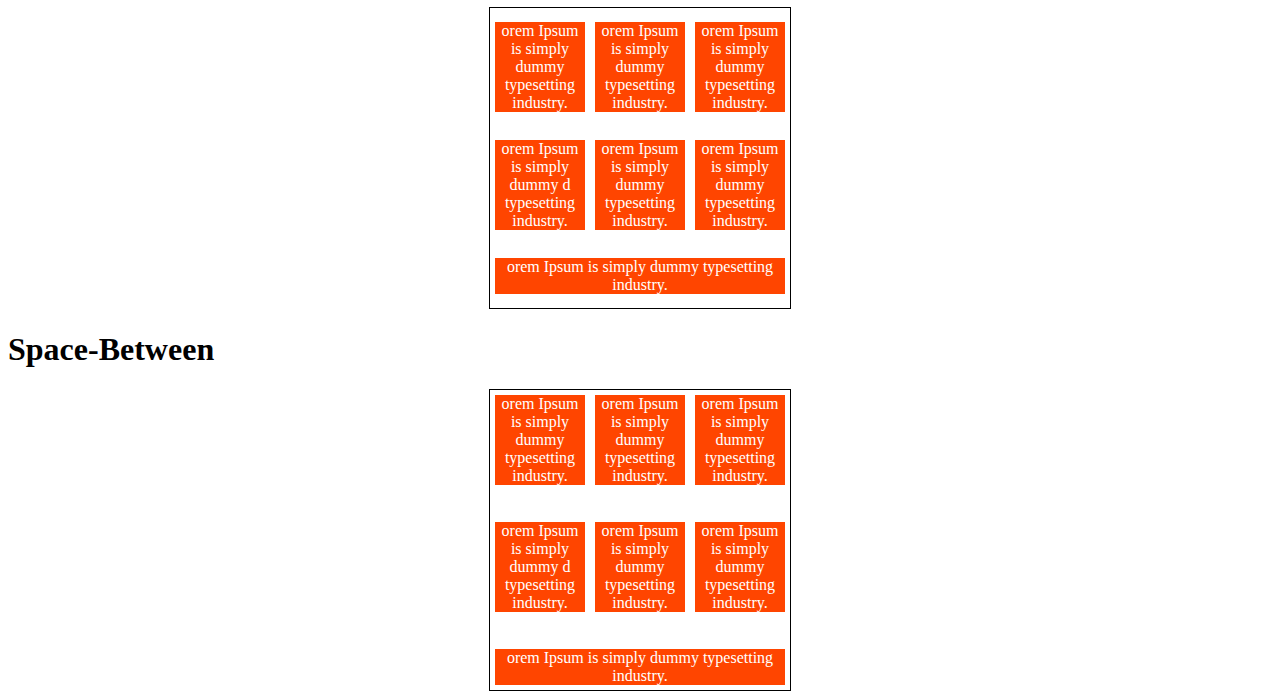
<file: 6-align-content.html>
<!DOCTYPE html>
<html lang="en">
<head>
    <meta charset="UTF-8">
    <meta http-equiv="X-UA-Compatible" content="IE=edge">
    <meta name="viewport" content="width=device-width, initial-scale=1.0">
    <title>Fundamentos Align content</title>
    <style>
        .container{
            height: 300px;
            max-width: 300px;
            margin: 0 auto;
            display: flex;
            flex-wrap: wrap;
            border: 1px solid black;
        }
        .item{
            background-color: orangered;
            padding: 0 5px;
            margin: 5px;
            flex: 1;
            text-align: center;
            color: white;
           /* border: 2px solid black; */
        }
        .stretch{
            align-content: stretch;
        }
        .center{
            align-content: center;
        }
        .flex-start{
            align-content: flex-start;
        }

        .flex-end{
            align-content: flex-end;
        }

        .space-around{
            align-content: space-around;
        }

        .space-between{
            align-content: space-between;
        }
    </style>
</head>
<body>
    <h1>Stretch</h1>
    <div class="container stretch"> 
        <div class="item">orem Ipsum is simply dummy typesetting industry. </div>
        <div class="item">orem Ipsum is simply dummy  typesetting industry. </div>
        <div class="item">orem Ipsum is simply dummy  typesetting industry. </div>
        <div class="item">orem Ipsum is simply dummy d typesetting industry. </div>
        <div class="item">orem Ipsum is simply dummy  typesetting industry. </div>
        <div class="item">orem Ipsum is simply dummy typesetting industry. </div>
        <div class="item">orem Ipsum is simply dummy  typesetting industry. </div>
    </div>

    <h1>Center</h1>
    <div class="container center"> 
        <div class="item">orem Ipsum is simply dummy typesetting industry. </div>
        <div class="item">orem Ipsum is simply dummy  typesetting industry. </div>
        <div class="item">orem Ipsum is simply dummy  typesetting industry. </div>
        <div class="item">orem Ipsum is simply dummy d typesetting industry. </div>
        <div class="item">orem Ipsum is simply dummy  typesetting industry. </div>
        <div class="item">orem Ipsum is simply dummy typesetting industry. </div>
        <div class="item">orem Ipsum is simply dummy  typesetting industry. </div>
    </div>
    <h1>Flex-start</h1>
    <div class="container flex-start"> 
        <div class="item">orem Ipsum is simply dummy typesetting industry. </div>
        <div class="item">orem Ipsum is simply dummy  typesetting industry. </div>
        <div class="item">orem Ipsum is simply dummy  typesetting industry. </div>
        <div class="item">orem Ipsum is simply dummy d typesetting industry. </div>
        <div class="item">orem Ipsum is simply dummy  typesetting industry. </div>
        <div class="item">orem Ipsum is simply dummy typesetting industry. </div>
        <div class="item">orem Ipsum is simply dummy  typesetting industry. </div>
    </div>

    <h1>Flex-End</h1>
    <div class="container flex-end"> 
        <div class="item">orem Ipsum is simply dummy typesetting industry. </div>
        <div class="item">orem Ipsum is simply dummy  typesetting industry. </div>
        <div class="item">orem Ipsum is simply dummy  typesetting industry. </div>
        <div class="item">orem Ipsum is simply dummy d typesetting industry. </div>
        <div class="item">orem Ipsum is simply dummy  typesetting industry. </div>
        <div class="item">orem Ipsum is simply dummy typesetting industry. </div>
        <div class="item">orem Ipsum is simply dummy  typesetting industry. </div>
    </div>

    <h1>Space-Around</h1>
    <div class="container space-around"> 
        <div class="item">orem Ipsum is simply dummy typesetting industry. </div>
        <div class="item">orem Ipsum is simply dummy  typesetting industry. </div>
        <div class="item">orem Ipsum is simply dummy  typesetting industry. </div>
        <div class="item">orem Ipsum is simply dummy d typesetting industry. </div>
        <div class="item">orem Ipsum is simply dummy  typesetting industry. </div>
        <div class="item">orem Ipsum is simply dummy typesetting industry. </div>
        <div class="item">orem Ipsum is simply dummy  typesetting industry. </div>
    </div>

    <h1>Space-Between</h1>
    <div class="container space-between"> 
        <div class="item">orem Ipsum is simply dummy typesetting industry. </div>
        <div class="item">orem Ipsum is simply dummy  typesetting industry. </div>
        <div class="item">orem Ipsum is simply dummy  typesetting industry. </div>
        <div class="item">orem Ipsum is simply dummy d typesetting industry. </div>
        <div class="item">orem Ipsum is simply dummy  typesetting industry. </div>
        <div class="item">orem Ipsum is simply dummy typesetting industry. </div>
        <div class="item">orem Ipsum is simply dummy  typesetting industry. </div>
    </div>
</body>
</html>
</file>
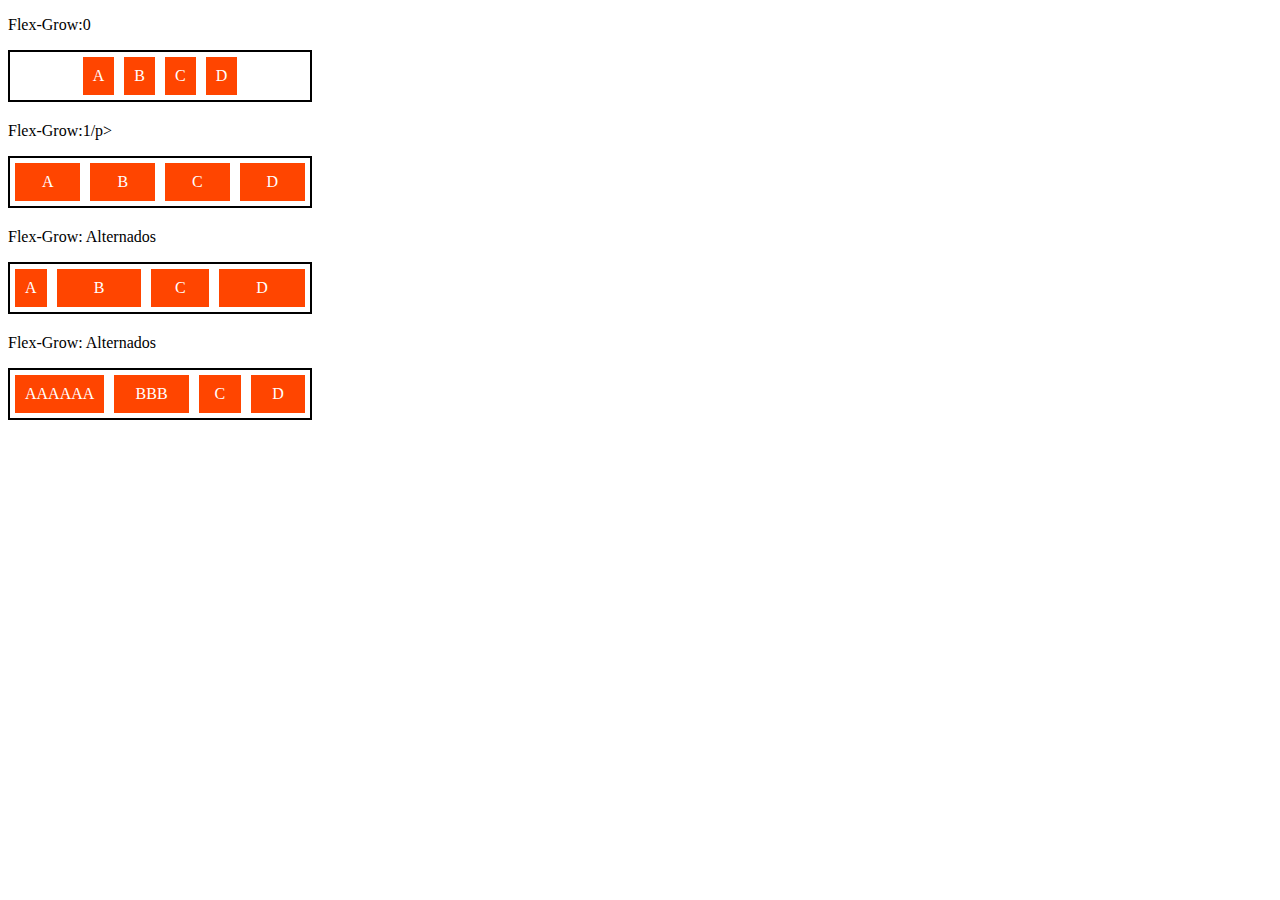
<file: 7-flex-grow.html>
<!DOCTYPE html>
<html lang="en">
<head>
    <meta charset="UTF-8">
    <meta http-equiv="X-UA-Compatible" content="IE=edge">
    <meta name="viewport" content="width=device-width, initial-scale=1.0">
    <title>/fundamentos Flex-grow</title>
</head>
<style>
    .flex-container{
        display: flex;
        border: 2px solid black;
        max-width: 300px;
        margin-bottom: 20px;
        justify-content: center;
    }

    .item{
        background-color: orangered;
        margin: 5px;
        padding: 10px;
        text-align: center;
        color: white;
    }

    .fg-0{
        flex-grow: 0;
    }
    .fg-1{
        flex-grow: 1;
    }
    .fg-2{
        flex-grow: 2;
    }

    
</style>
<body>
    <p>Flex-Grow:0</p>
    <div class="flex-container">
        <div class="item fg-0">A</div>
        <div class="item fg-0">B</div>
        <div class="item fg-0">C</div>
        <div class="item fg-0">D</div>
    </div>
    <p>Flex-Grow:1/p>
    <div class="flex-container">
        <div class="item fg-1">A</div>
        <div class="item fg-1">B</div>
        <div class="item fg-1">C</div>
        <div class="item fg-1">D</div>
    </div>
    <p>Flex-Grow: Alternados</p>
    <div class="flex-container">
        <div class="item fg-0">A</div>
        <div class="item fg-2">B</div>
        <div class="item fg-1">C</div>
        <div class="item fg-2">D</div>
    </div>

    <p>Flex-Grow: Alternados</p>
    <div class="flex-container">
        <div class="item fg-0">AAAAAA</div>
        <div class="item fg-2">BBB</div>
        <div class="item fg-1">C</div>
        <div class="item fg-2">D</div>
    </div>
</body>
</html>
</file>
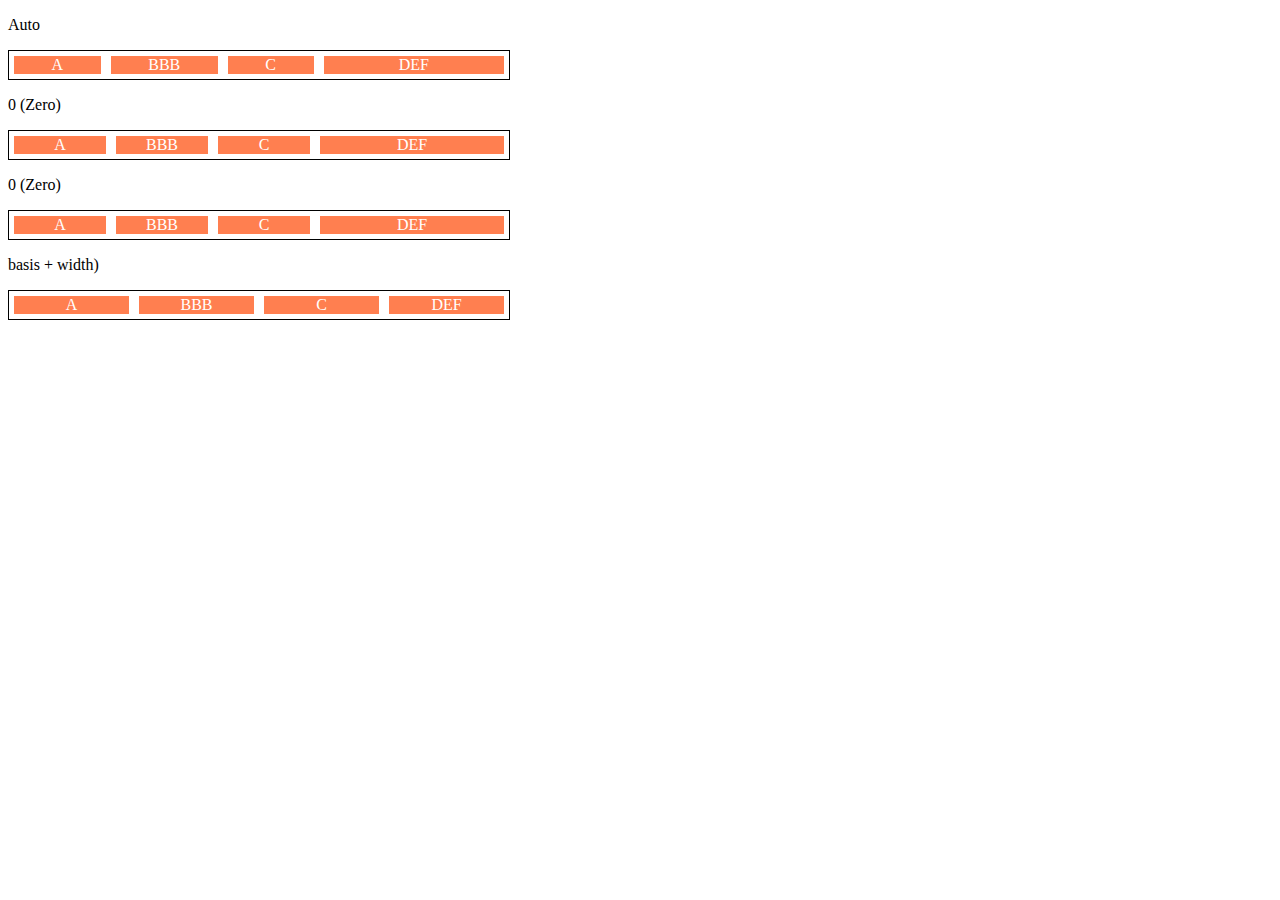
<file: 8-flex-basis.html>
<!DOCTYPE html>
<html lang="en">
<head>
    <meta charset="UTF-8">
    <meta http-equiv="X-UA-Compatible" content="IE=edge">
    <meta name="viewport" content="width=device-width, initial-scale=1.0">
    <title>Fundamentos Flex-basis</title>
    <style>
        .flex-container{
            max-width: 500px;
            border: 1px solid black;
            display: flex;

        }

        .items{
            background-color: coral;
            color: white;
            text-align: center;
            margin: 5px;
        }

        .bauto{
            flex-basis: auto;
        }
        .fg-1{
            flex-grow: 1;
        }

        .fg-2{
            flex-grow: 2;
        }
        .b-0{
            flex-basis: 0;
        }

        .w100{
            flex-basis: 100px;
        }
    </style>
</head>
<body>
    <p>Auto</p>
    <div class="flex-container">
        <div class="items fg-1">A</div>
        <div class="items fg-1">BBB</div>
        <div class="items fg-1">C</div>
        <div class="items fg-2">DEF</div>
    </div>

    <p>0 (Zero)</p>
    <div class="flex-container">
        <div class="items b-0 fg-1">A</div>
        <div class="items b-0 fg-1">BBB</div>
        <div class="items b-0 fg-1">C</div>
        <div class="items b-0 fg-2">DEF</div>
    </div>

    <p>0 (Zero)</p>
    <div class="flex-container">
        <div class="items b-0 fg-1">A</div>
        <div class="items b-0 fg-1">BBB</div>
        <div class="items b-0 fg-1">C</div>
        <div class="items b-0 fg-2">DEF</div>
    </div>

    <p>basis + width)</p>
    <div class="flex-container">
        <div class="items w100 b-0 fg-2">A</div>
        <div class="items w100 b-0 fg-2">BBB</div>
        <div class="items w100 b-0 fg-2">C</div>
        <div class="items w100 b-0 fg-2">DEF</div>
    </div>
</body>
</html>
</file>
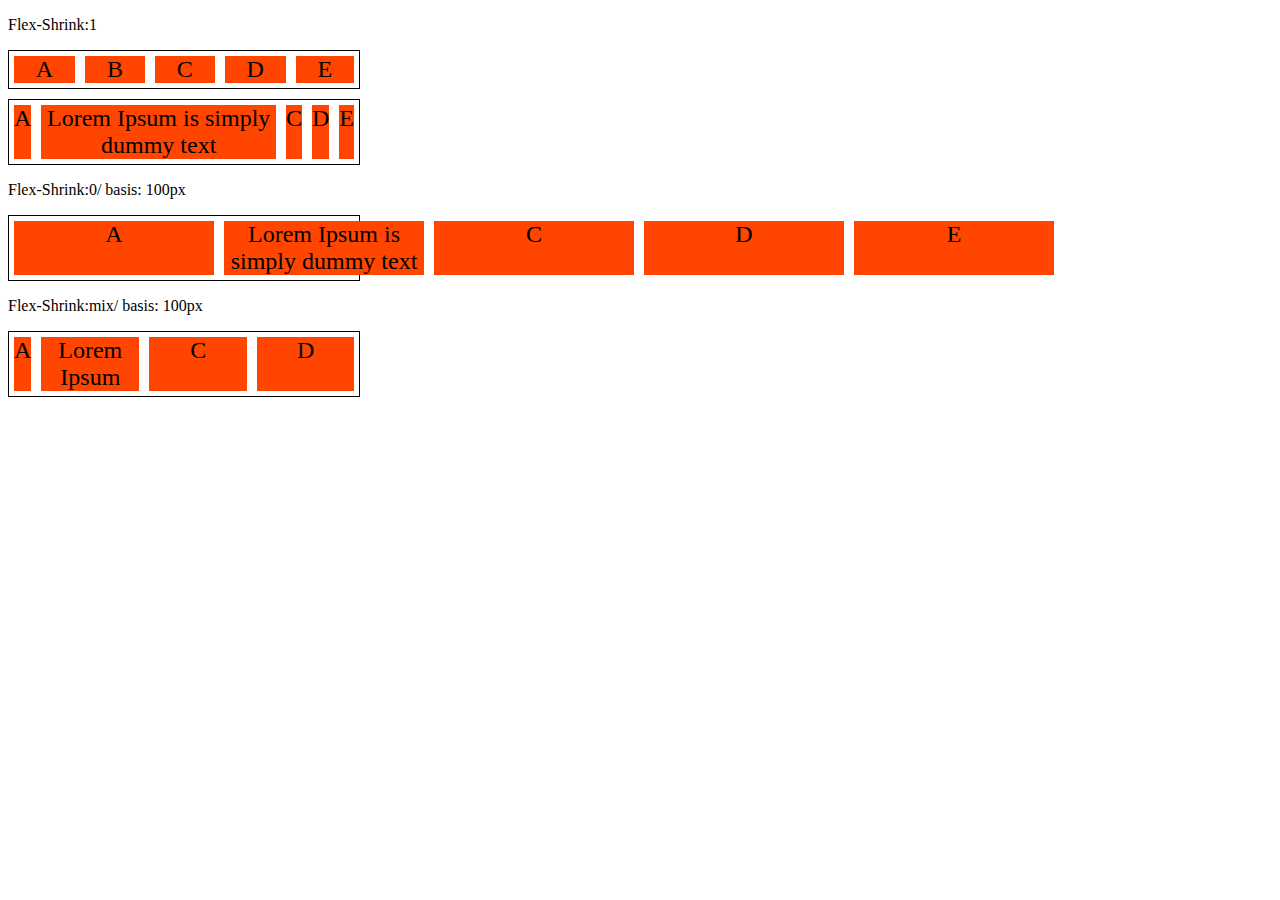
<file: 9-flex-shrink.html>
<!DOCTYPE html>
<html lang="en">
<head>
    <meta charset="UTF-8">
    <meta http-equiv="X-UA-Compatible" content="IE=edge">
    <meta name="viewport" content="width=device-width, initial-scale=1.0">
    <title>Fundamentos Flex-Shrink</title>
    <style>
        .flex-container{
            display: flex;
            border: 1px solid black;
            max-width: 350px;
            margin-bottom:  10px;
        }
        .item{
            background-color: orangered;
            font-size: 24px;
            text-align: center;
            margin: 5px;
        }

        .s-1{
            flex-shrink: 1;
        }

        .fg-1{
            flex-grow: 1;
        }
        
            .s-0{
            flex-shrink: 0;
            flex-basis: 200px;
        }

        .s-2{
            flex-shrink: 2;
            flex-basis: 100px;
        }

        .s-3{
            flex-shrink: 3;
            flex-basis: 100px;
        }

    </style>
</head>
<body>
    <p>Flex-Shrink:1</p>
    <div class="flex-container">
        <div class="item s-1 fg-1">A</div>
        <div class="item s-1 fg-1">B</div>
        <div class="item s-1 fg-1">C</div>
        <div class="item s-1 fg-1">D</div>
        <div class="item s-1 fg-1">E</div>
    </div>

    <div class="flex-container">
        <div class="item s-1 fg-1">A</div>
        <div class="item s-1 fg-1">Lorem Ipsum is simply dummy text </div>
        <div class="item s-1 fg-1">C</div>
        <div class="item s-1 fg-1">D</div>
        <div class="item s-1 fg-1">E</div>
    </div>
    <p>Flex-Shrink:0/ basis: 100px</p>
    <div class="flex-container">
        <div class="item s-0 fg-1">A</div>
        <div class="item s-0 fg-1">Lorem Ipsum is simply dummy text </div>
        <div class="item s-0 fg-1">C</div>
        <div class="item s-0 fg-1">D</div>
        <div class="item s-0 fg-1">E</div>
    </div>

    <p>Flex-Shrink:mix/ basis: 100px</p>
    <div class="flex-container">
        <div class="item s-1 fg-1">A</div>
        <div class="item s-2 fg-1">Lorem Ipsum  </div>
        <div class="item s-2 fg-1">C</div>
        <div class="item s-3 fg-1">D</div>
       
    </div>
</body>
</html>
</file>
<file: flex-projeto/style.css>
*{
    margin: 0;
    padding: 0;
    font-family: 'Open Sans', sans-serif;
}

ul{
    list-style: none;
    margin: 0;
    padding: 0;

}

div img{
    display: block;
    width: 100%;
}

ul li a{
    text-decoration: none;

}
.flex-container{
    display: flex;
    max-width: 992px;
    margin: auto;
    width: 100%;
    min-width: 320px;
    /*padding: 10px 15px;*/
}

header{
    background-color: #122A57;
    height:100px ;
    display: flex;
    align-items: center;
    color: #fff;

}

header .list-items{
    display: flex;
    max-width: 260px;
    width: 100%;
    justify-content: space-between;
    align-items: center;
}

.list-items li a{
    color: #fff;
}

header .menu{
    justify-content: space-between;
}

.apresetacao{
    height: 100vh;
    align-items: center;
    justify-content: space-between;
}

.apresetacao .texto-apresentacao{
    min-height:  200px;
}

.texto-apresentacao h1{
    color: #122A57;
    font-size: 48px;
    margin-bottom: 10px;
}

.btn{
    background-color: #122A57;
    color: #fff;
    text-align: center;
    border-radius: 30px;
    width: 220px;
    display: block;
    text-decoration: none;
    height: 50px;
    line-height: 50px;
    margin-bottom: 50px;

}

#quem-somos{
    flex-direction: row-reverse;
    align-items: center;
    justify-content: space-between;
}

#quem-somos h2{
    font-size: 32px;
    color: #122A57;
    display: flex;
    margin-bottom: 20px;
}

#quem-somos h2::before{
    content: "";
    height: 50px;
    width: 5px;
    margin-right: 5px;
    background-color: #122A57;
    position: relative;
}

#quem-somos p{
    margin-bottom: 10px;
    width: 90%;

}

.container-externo{
    background-color: #122A57;
    width: 100%;
}
#servicos{
 flex-direction: column;
 padding-top: 50px;
 padding-bottom: 100px;
}

#servicos h2{
    color:#fff;
    font-size: 32px;
    margin-bottom: 20px;
}
.list-servicos{
display: flex;
justify-content: space-between;
}
.list-servicos .item-servico{
    text-align: center;
}

.item-servico a{
 width: 220px;
 background-color: #fff;
border-radius: 30px;
height: 50px;
text-align: center;
margin-top: 20px;
line-height: 50px;
list-style: 50px;
padding: 10px;
color: #122A57;
font-size: 12px;
text-decoration: none;
font-weight: 700;
}

.item-servico p{
    font-weight: 700 ;
    font-size: 18px ;
    color: #fff;
    margin-top: 20px;
}

.item-servico a{
    font-weight: 700 ;
    font-size: 18px ;
}

.item-servico img{
    width: 80%;
    margin: auto;
}

#planos{
    flex-direction: column;
    min-height: 100vh;
    margin-top: 50px;
}
#planos h2{
    font-size: 32px;
}
.list-planos{
    display: flex;
    align-items: flex-end;

}

.item-plano{
    flex: 1;
    border: 5px solid #122A57;
    margin-right: 20px;
    padding: 10px;
    max-width: 240px;
    /*margin-bottom: 20px;*/
}

.item-plano .btn{
    margin: auto;
    margin-bottom: 20px;

}
 .item-plano h3{
    font-size: 24px;
    display: flex;
    flex-direction: column;
    text-align: center;
    margin-top: 20px;
 }

 .item-plano h3:after{
     content: "";
     background-color: #122A57;
     width: 100%;
     height: 3px;
     margin-top: 20px;
     margin-bottom: 10px;

 }

 .item-plano ul{
     padding: 10px 20px;
     display: flex;
     flex-direction: column;
 }

 .item-plano ul li{
     display: flex;
     flex-wrap: nowrap;
     align-items: center;
      }

      .item.plano ul li::before{
          content: "";
          width: 10px;
          height: 10px;
          background-color: #122A57;
          margin-right: 5px;
      }

      footer{
          background-color: #122A57;
          height: 70px;
          display: flex;
          align-items: center;
                }

        footer .footer{
        justify-content: space-between;
        color: #fff;
    }

    /*mobile*/

    @media(max-width: 992px){
        .flex-container{
            flex-direction: column;
        }
        .apresentacao{
            flex-direction: column-reverse;
        }

        .apresentacao .texto-apresentacao{
           
            width: 100%;

        }

        #quem-somos{
            flex-direction: column-reverse;
        }

        #quem-somos img{
            width: 50%;
            margin:auto;
        }
        .list-planos{
            flex-direction: column;
            align-items: flex-start;
            margin-bottom: 20px;
        }

        .list-planos .item-plano{
            max-width: 90%;
            margin: auto;
            width: 100%;
            margin-bottom: 20px;
        }

    }
</file>
